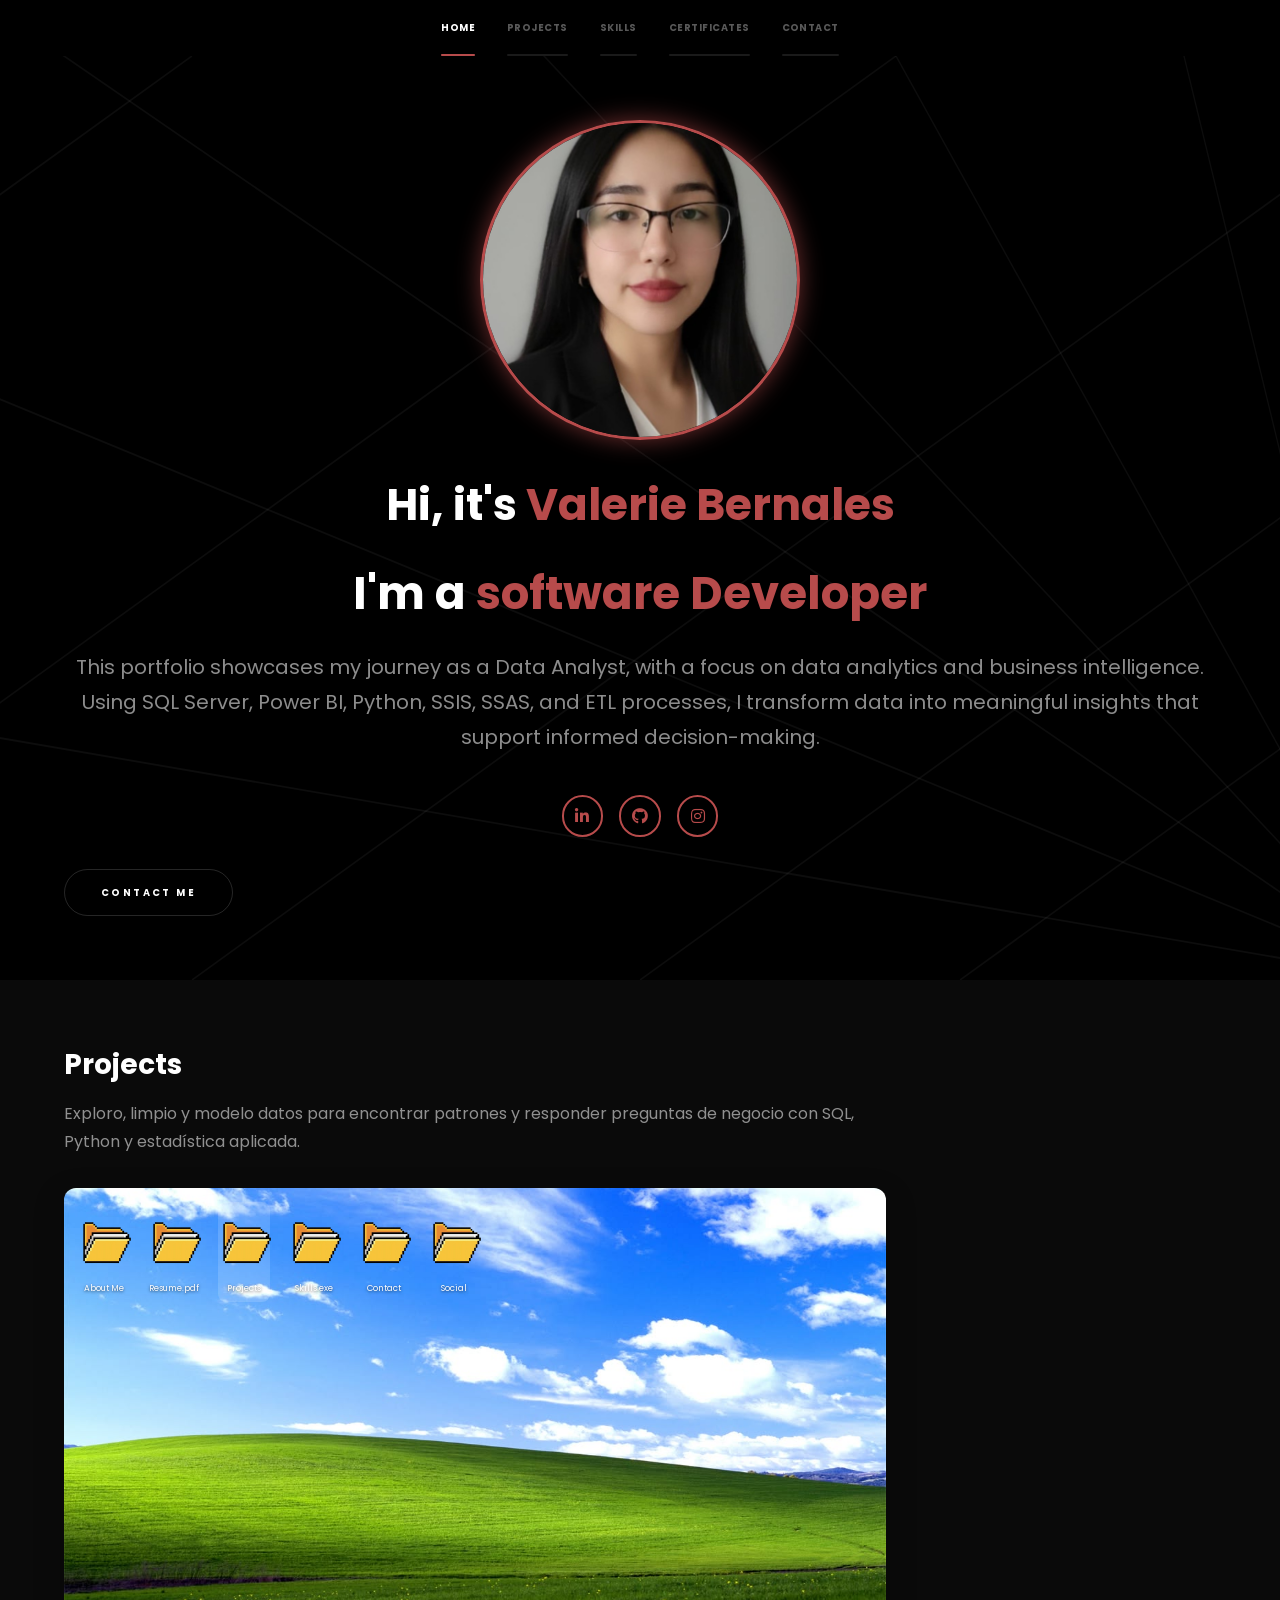
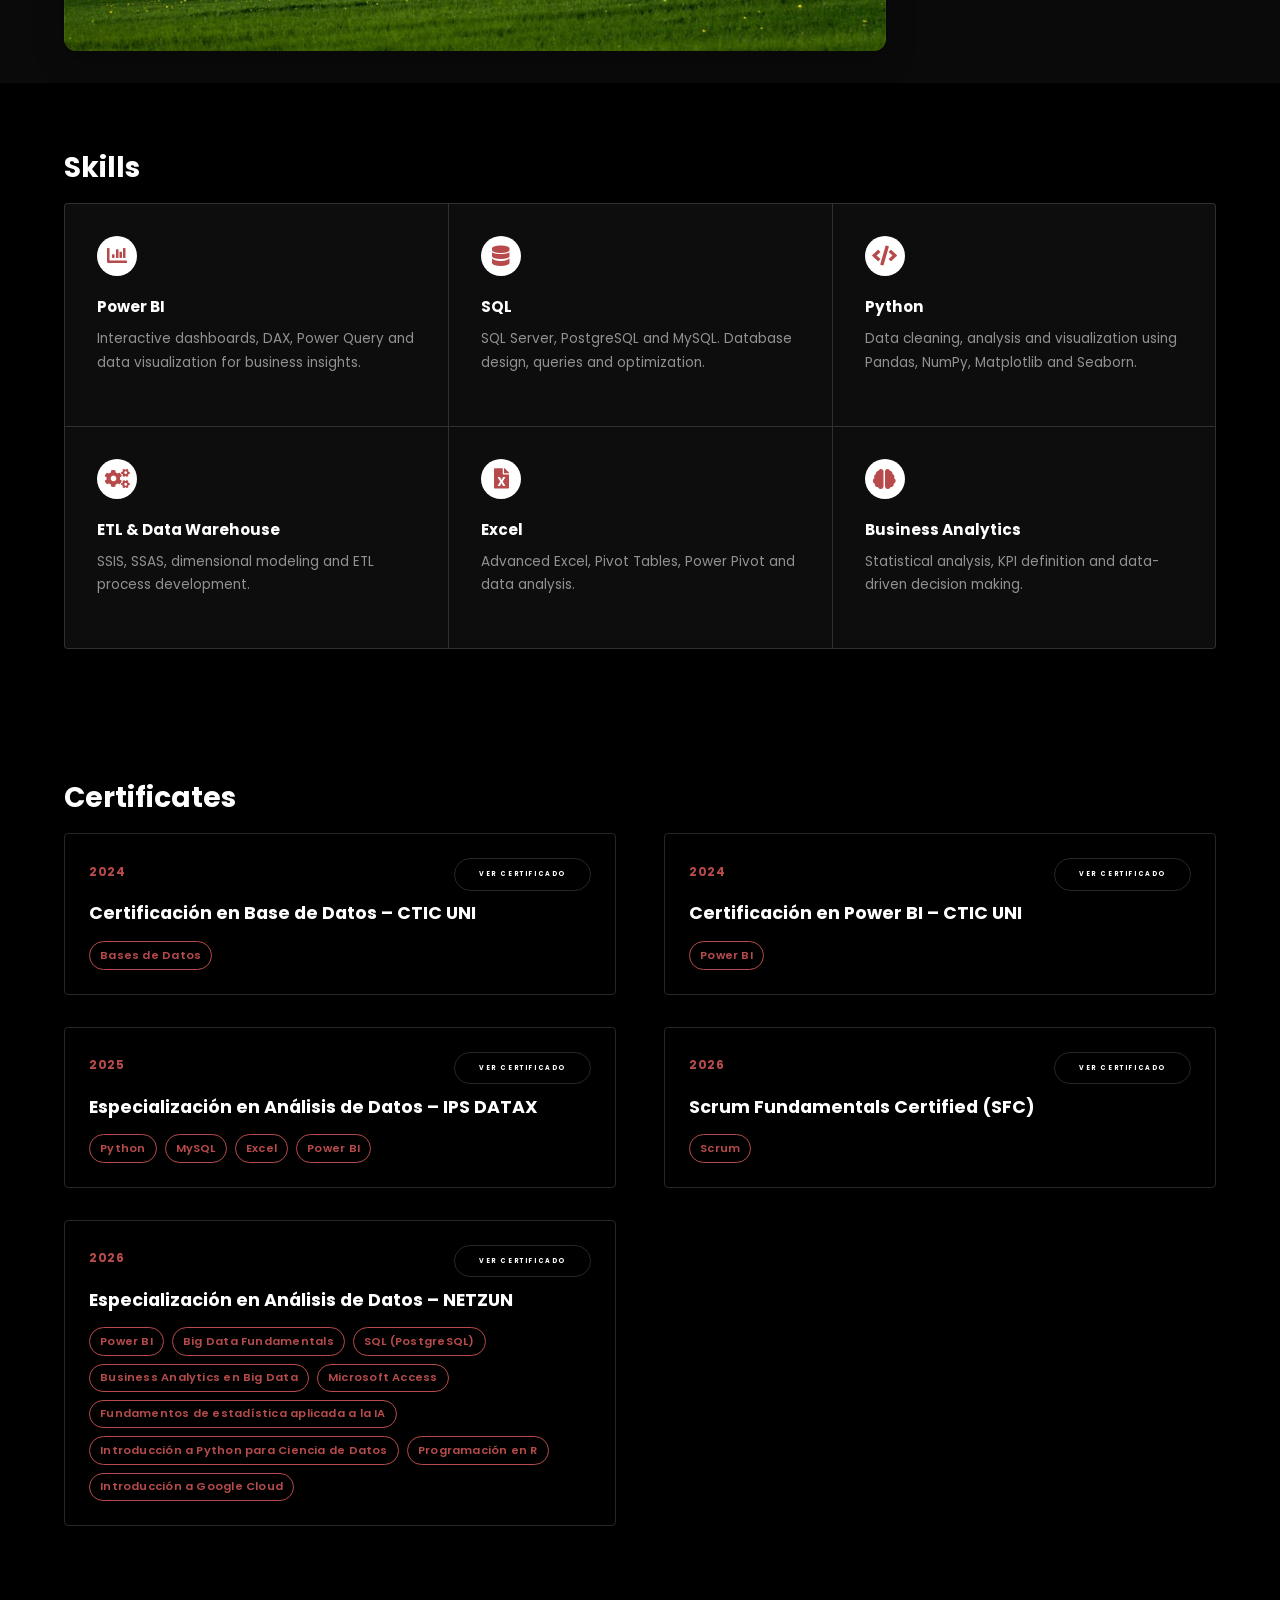
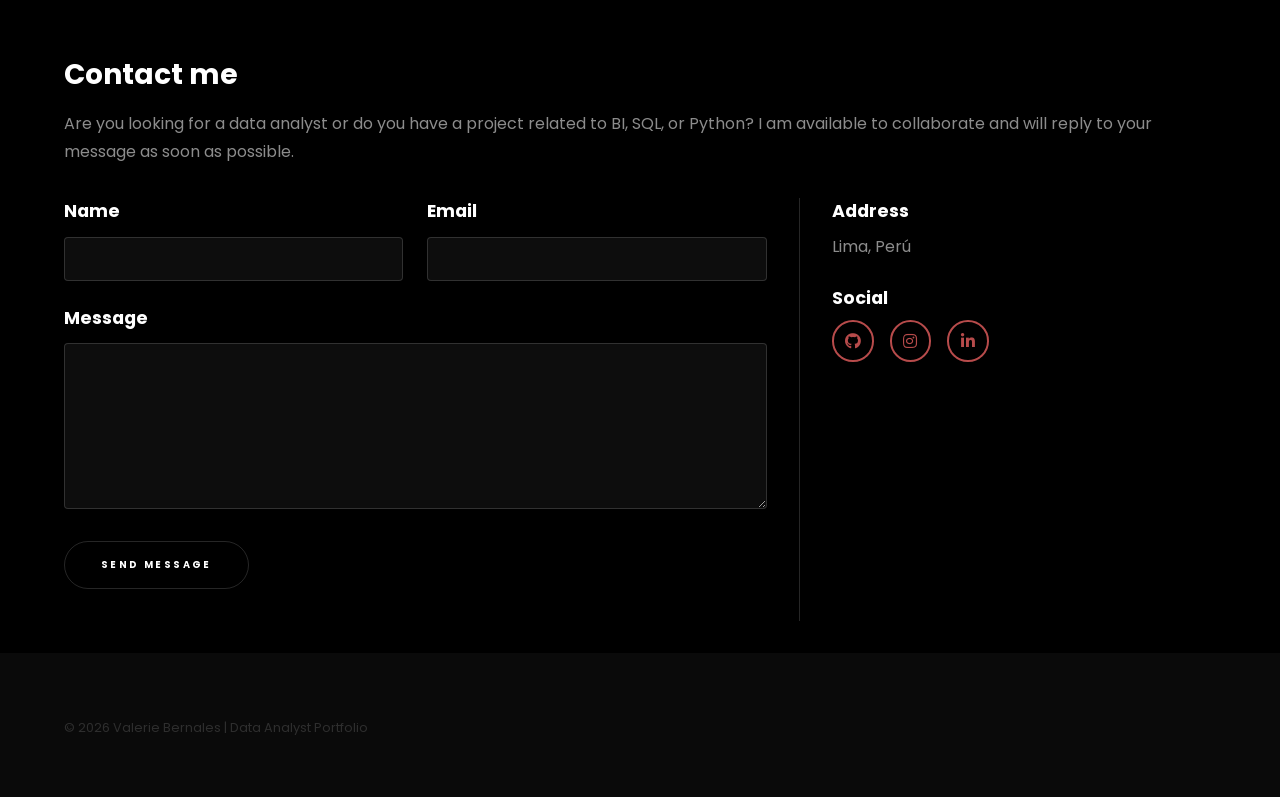
<file: index.html>
<!DOCTYPE HTML>
<!--
	Base: Hyperspace by HTML5 UP (html5up.net | @ajlkn) — CCA 3.0
	Adaptado para el portfolio de Valerie Bernales
-->
<html lang="es">
	<head>
		<title>Valerie Bernales | Data Analyst Portfolio</title>
		<meta charset="utf-8" />
		<meta name="viewport" content="width=device-width, initial-scale=1, user-scalable=no" />
		<link rel="preconnect" href="https://fonts.googleapis.com">
		<link href="https://fonts.googleapis.com/css2?family=Poppins:wght@100;200;300;400;500;600;700&display=swap" rel="stylesheet">
		<link rel="stylesheet" href="assets/css/main.css" />
		<noscript><link rel="stylesheet" href="assets/css/noscript.css" /></noscript>
	</head>
	<body class="is-preload">

		<!-- Top nav (visible only over the hero, desktop) -->
			<header id="topnav">
				<div class="inner">
					<a href="#intro" class="logo scrolly">Valerie</a>
					<nav>
						<a href="#intro" class="scrolly active">Home</a>
						<a href="#projects" class="scrolly">Projects</a>
						<a href="#skills" class="scrolly">Skills</a>
						<a href="#Certificates" class="scrolly">Certificates</a>
						<a href="#contact" class="scrolly">Contact</a>
					</nav>
				</div>
			</header>

		<!-- Sidebar (fades in once you scroll past the hero) -->
			<section id="sidebar">
				<div class="inner">
					<nav>
						<ul>
							<li><a href="#intro">Home</a></li>
							<li><a href="#projects">Projects</a></li>
							<li><a href="#skills">Skills</a></li>
							<li><a href="#Certificates">Certificates</a></li>
							<li><a href="#contact">Contact</a></li>
						</ul>
					</nav>
				</div>
			</section>

		<!-- Wrapper -->
			<div id="wrapper">

				<!-- Intro -->
					<section id="intro" class="wrapper style1 fullscreen fade-up split-hero">
						<div class="inner">
							<div class="hero-image">
								<div class="profile-pic">
									<img src="images/profile.jpg" alt="Valerie Bernales" />
								</div>
							</div>
							<div class="hero-content">
								<h1>Hi, it's <span style="color:#b74b4b;">Valerie Bernales</span></h1>
								<h3 class="typing-text">I'm a <span></span></h3>
								<p>This portfolio showcases my journey as a Data Analyst, with a focus on data analytics and business intelligence. Using SQL Server, Power BI, Python, SSIS, SSAS, and ETL processes, I transform data into meaningful insights that support informed decision-making.</p>
								<ul class="icons">
									<li><a href="https://www.linkedin.com/in/valeriebernales/" target="_blank" class="icon brands fa-linkedin-in"><span class="label">LinkedIn</span></a></li>
									<li><a href="https://github.com/ValerieBernales" target="_blank" class="icon brands fa-github"><span class="label">GitHub</span></a></li>
									<li><a href="https://www.instagram.com/karlaverie/" target="_blank" class="icon brands fa-instagram"><span class="label">Instagram</span></a></li>
								</ul>
								<ul class="actions">
									<li><a href="#contact" class="button scrolly">Contact Me</a></li>
								</ul>
							</div>
						</div>
					</section>

				<!-- projects -->
					<section id="projects" class="wrapper style2 spotlights">
						<section>
							<div class="content">
								<div class="inner">
									<h2>Projects</h2>
									<p>Exploro, limpio y modelo datos para encontrar patrones y responder preguntas de negocio con SQL, Python y estadística aplicada.</p>

									<div class="mp-frame" id="mpFrame">
										<div class="mp-icons">
											<div class="mp-icon" data-file="about">
												<div class="mp-icon-box"><img src="images/carpeta.png" alt="About"></div>
												<span>About Me</span>
											</div>
											<div class="mp-icon" data-file="resume">
												<div class="mp-icon-box"><img src="images/carpeta.png" alt="About"></div>
												<span>Resume.pdf</span>
											</div>
											<div class="mp-icon mp-active" data-file="projects">
												<div class="mp-icon-box"><img src="images/carpeta.png" alt="About"></div>
												<span>Projects</span>
											</div>
											<div class="mp-icon" data-file="skills">
												<div class="mp-icon-box"><img src="images/carpeta.png" alt="About"></div>
												<span>Skills.exe</span>
											</div>
											<div class="mp-icon" data-file="contact">
												<div class="mp-icon-box"><img src="images/carpeta.png" alt="About"></div>
												<span>Contact</span>
											</div>
											<div class="mp-icon" data-file="social">
												<div class="mp-icon-box"><img src="images/carpeta.png" alt="About"></div>
												<span>Social</span>
											</div>
										</div>

										<div class="mp-window" id="mpWindow">
											<div class="mp-window-header">
												<span id="mpWinTitle">Projects</span>
												<div class="mp-window-controls">
													<div class="mp-minimize" id="mpMinimize">−</div>
													<div class="mp-maximize" id="mpMaximize">□</div>
													<div class="mp-close" id="mpClose">×</div>
												</div>
											</div>
											<div class="mp-window-body" id="mpWinBody"></div>
										</div>
									</div>

								</div>
							</div>
						</section>
					</section>

				<!-- Skills -->
					<section id="skills" class="wrapper style3 fade-up">
						<div class="inner">
							<h2>Skills</h2>
							<div class="features">

								<section>
									<span class="icon solid major fa-chart-bar"></span>
									<h3>Power BI</h3>
									<p>Interactive dashboards, DAX, Power Query and data visualization for business insights.</p>
								</section>

								<section>
									<span class="icon solid major fa-database"></span>
									<h3>SQL</h3>
									<p>SQL Server, PostgreSQL and MySQL. Database design, queries and optimization.</p>
								</section>

								<section>
									<span class="icon solid major fa-code"></span>
									<h3>Python</h3>
									<p>Data cleaning, analysis and visualization using Pandas, NumPy, Matplotlib and Seaborn.</p>
								</section>

								<section>
									<span class="icon solid major fa-cogs"></span>
									<h3>ETL & Data Warehouse</h3>
									<p>SSIS, SSAS, dimensional modeling and ETL process development.</p>
								</section>

								<section>
									<span class="icon solid major fa-file-excel"></span>
									<h3>Excel</h3>
									<p>Advanced Excel, Pivot Tables, Power Pivot and data analysis.</p>
								</section>

								<section>
									<span class="icon solid major fa-brain"></span>
									<h3>Business Analytics</h3>
									<p>Statistical analysis, KPI definition and data-driven decision making.</p>
								</section>

							</div>
						</div>
					</section>

				<!-- Certificates -->
					<section id="Certificates" class="wrapper style1 fade-up">
						<div class="inner">
							<h2>Certificates</h2>
							<div class="row gtr-200">

								<!-- ===== 2024 ===== -->

								<div class="col-6 col-12-medium">
									<section class="box">
										<div class="cert-header">
											<span class="cert-year">2024</span>
											<a href="https://certificados.uni.edu.pe/verificador/search.php?cert_id=cert_5bcde4d9d18ca0e701f695c326e3ac89&action=view" target="_blank" class="button small">Ver certificado</a>
										</div>
										<h3>Certificación en Base de Datos – CTIC UNI</h3>
										<div class="cert-tags">
											<span class="cert-tag">Bases de Datos</span>
										</div>
									</section>
								</div>

								<div class="col-6 col-12-medium">
									<section class="box">
										<div class="cert-header">
											<span class="cert-year">2024</span>
											<a href="https://certificados.uni.edu.pe/verificador/search.php?cert_id=cert_8086b10cf6da86971f709238cc91328c&action=view" target="_blank" class="button small">Ver certificado</a>
										</div>
										<h3>Certificación en Power BI – CTIC UNI</h3>
										<div class="cert-tags">
											<span class="cert-tag">Power BI</span>
										</div>
									</section>
								</div>

								<!-- ===== 2025 ===== -->

								<div class="col-6 col-12-medium">
									<section class="box">
										<div class="cert-header">
											<span class="cert-year">2025</span>
											<a href="https://hotmart.com/es/club/ipsdatax/product/5360147/certificate/7de58ae3-38c2-44d8-a7a2-c9b67501473e-1764243933/validate" target="_blank" class="button small">Ver certificado</a>
										</div>
										<h3>Especialización en Análisis de Datos – IPS DATAX</h3>
										<div class="cert-tags">
											<span class="cert-tag">Python</span>
											<span class="cert-tag">MySQL</span>
											<span class="cert-tag">Excel</span>
											<span class="cert-tag">Power BI</span>
										</div>
									</section>
								</div>

								<!-- ===== 2026 ===== -->

								<div class="col-6 col-12-medium">
									<section class="box">
										<div class="cert-header">
											<span class="cert-year">2026</span>
											<a href="https://www.scrumstudy.com/certification/verify?type=SFC&number=1172720" target="_blank" class="button small">Ver certificado</a>
										</div>
										<h3>Scrum Fundamentals Certified (SFC)</h3>
										<div class="cert-tags">
											<span class="cert-tag">Scrum</span>
										</div>
									</section>
								</div>

								<div class="col-6 col-12-medium">
									<section class="box">
										<div class="cert-header">
											<span class="cert-year">2026</span>
											<a href="https://plus-api.netzun.com/api/v1/certificate/new-viewer/2A5D04CF/" target="_blank" class="button small">Ver certificado</a>
										</div>
										<h3>Especialización en Análisis de Datos – NETZUN</h3>
										<div class="cert-tags">
											<span class="cert-tag">Power BI</span>
											<span class="cert-tag">Big Data Fundamentals</span>
											<span class="cert-tag">SQL (PostgreSQL)</span>
											<span class="cert-tag">Business Analytics en Big Data</span>
											<span class="cert-tag">Microsoft Access</span>
											<span class="cert-tag">Fundamentos de estadística aplicada a la IA</span>
											<span class="cert-tag">Introducción a Python para Ciencia de Datos</span>
											<span class="cert-tag">Programación en R</span>
											<span class="cert-tag">Introducción a Google Cloud</span>
										</div>
									</section>
								</div>

							</div>
						</div>
					</section>
				<!-- Contact -->
					<section id="contact" class="wrapper style1 fade-up">
						<div class="inner">
							<h2>Contact me</h2>
							<p>Are you looking for a data analyst or do you have a project related to BI, SQL, or Python? I am available to collaborate and will reply to your message as soon as possible.</p>
							<div class="split style1">
								<section>
									<form method="post" action="https://api.web3forms.com/submit" id="contactForm">
										<input type="hidden" name="access_key" value="f9c6bdd4-deca-4687-bb03-9c95530da13e" />
										<div class="fields">
											<div class="field half">
												<label for="name">Name</label>
												<input type="text" name="name" id="name" />
											</div>
											<div class="field half">
												<label for="email">Email</label>
												<input type="text" name="email" id="email" />
											</div>
											<div class="field">
												<label for="message">Message</label>
												<textarea name="message" id="message" rows="5"></textarea>
											</div>
										</div>
										<ul class="actions">
											<li><a href="" class="button submit" id="submitBtn">Send Message</a></li>
										</ul>
									</form>
								</section>
								<section>
									<ul class="contact">
										<li>
											<h3>Address</h3>
											<span>Lima, Perú</span>
										</li>
										<li>
											<h3>Social</h3>
											<ul class="icons">
												<li><a href="https://github.com/ValerieBernales" target="_blank" class="icon brands fa-github"><span class="label">GitHub</span></a></li>
												<li><a href="https://www.instagram.com/karlaverie/" target="_blank" class="icon brands fa-instagram"><span class="label">Instagram</span></a></li>
												<li><a href="https://www.linkedin.com/in/valeriebernales/" target="_blank" class="icon brands fa-linkedin-in"><span class="label">LinkedIn</span></a></li>
											</ul>
										</li>
									</ul>
								</section>
							</div>
						</div>
					</section>

				</div>

		<!-- Footer -->
			<footer id="footer" class="wrapper style1-alt">
				<div class="inner">
					<ul class="menu">
						<li>&copy; 2026 Valerie Bernales | Data Analyst Portfolio</li>
					</ul>
				</div>
			</footer>

			<!-- Toast notification -->
				<div class="toast" id="toast">
					<span class="toast-icon" id="toastIcon">✓</span>
					<span id="toastMessage">Mensaje enviado</span>
				</div>

		<!-- Scripts -->
			<script src="assets/js/jquery.min.js"></script>
			<script src="assets/js/jquery.scrollex.min.js"></script>
			<script src="assets/js/jquery.scrolly.min.js"></script>
			<script src="assets/js/browser.min.js"></script>
			<script src="assets/js/breakpoints.min.js"></script>
			<script src="assets/js/util.js"></script>
			<script src="assets/js/main.js"></script>
			<script>
				(function() {
					var $body = document.body;
					var intro = document.getElementById('intro');

					function onScroll() {
						var threshold = intro.offsetHeight - 150;
						if (window.pageYOffset > threshold) {
							$body.classList.add('scrolled');
						} else {
							$body.classList.remove('scrolled');
						}
					}

					window.addEventListener('scroll', onScroll);
					window.addEventListener('resize', onScroll);
					onScroll();
				})();
			</script>

	</body>
</html>
</file>
<file: assets/css/noscript.css>
/*
	Hyperspace by HTML5 UP
	html5up.net | @ajlkn
	Free for personal and commercial use under the CCA 3.0 license (html5up.net/license)
*/

/* Spotlights */

	.spotlights > section > .image:before {
		opacity: 0 !important;
	}

	.spotlights > section > .content > .inner {
		-moz-transform: none !important;
		-webkit-transform: none !important;
		-ms-transform: none !important;
		transform: none !important;
		opacity: 1 !important;
	}

/* Wrapper */

	.wrapper > .inner {
		opacity: 1 !important;
		-moz-transform: none !important;
		-webkit-transform: none !important;
		-ms-transform: none !important;
		transform: none !important;
	}

/* Sidebar */

	#sidebar > .inner {
		opacity: 1 !important;
	}

	#sidebar nav > ul > li {
		-moz-transform: none !important;
		-webkit-transform: none !important;
		-ms-transform: none !important;
		transform: none !important;
		opacity: 1 !important;
	}
</file>
<file: assets/css/main.css>
@import url(fontawesome-all.min.css);

/*
	Hyperspace by HTML5 UP
	html5up.net | @ajlkn
	Free for personal and commercial use under the CCA 3.0 license (html5up.net/license)
*/

html, body, div, span, applet, object,
iframe, h1, h2, h3, h4, h5, h6, p, blockquote,
pre, a, abbr, acronym, address, big, cite,
code, del, dfn, em, img, ins, kbd, q, s, samp,
small, strike, strong, sub, sup, tt, var, b,
u, i, center, dl, dt, dd, ol, ul, li, fieldset,
form, label, legend, table, caption, tbody,
tfoot, thead, tr, th, td, article, aside,
canvas, details, embed, figure, figcaption,
footer, header, hgroup, menu, nav, output, ruby,
section, summary, time, mark, audio, video {
	margin: 0;
	padding: 0;
	border: 0;
	font-size: 100%;
	font: inherit;
	vertical-align: baseline;}

article, aside, details, figcaption, figure,
footer, header, hgroup, menu, nav, section {
	display: block;}

body {
	line-height: 1;
}

ol, ul {
	list-style: none;
}

blockquote, q {
	quotes: none;
}

	blockquote:before, blockquote:after, q:before, q:after {
		content: '';
		content: none;
	}

table {
	border-collapse: collapse;
	border-spacing: 0;
}

body {
	-webkit-text-size-adjust: none;
}

mark {
	background-color: transparent;
	color: inherit;
}

input::-moz-focus-inner {
	border: 0;
	padding: 0;
}

input, select, textarea {
	-moz-appearance: none;
	-webkit-appearance: none;
	-ms-appearance: none;
	appearance: none;
}

/* Basic */

	@-ms-viewport {
		width: device-width;
	}

	body {
		-ms-overflow-style: scrollbar;
	}

	html, body {
		overflow-x: hidden;
	}

	@media screen and (max-width: 480px) {

		html, body {
			min-width: 320px;
		}

	}

	html {
		box-sizing: border-box;
	}

	*, *:before, *:after {
		box-sizing: inherit;
	}

	body {
		background: #000000;
	}

		body.is-preload *, body.is-preload *:before, body.is-preload *:after {
			-moz-animation: none !important;
			-webkit-animation: none !important;
			-ms-animation: none !important;
			animation: none !important;
			-moz-transition: none !important;
			-webkit-transition: none !important;
			-ms-transition: none !important;
			transition: none !important;
		}

/* Type */

	body, input, select, textarea {
		color: rgba(255, 255, 255, 0.55);
		font-family: 'Poppins', Arial, Helvetica, sans-serif;
		font-size: 16.5pt;
		font-weight: normal;
		line-height: 1.75;
	}

		@media screen and (max-width: 1680px) {

			body, input, select, textarea {
				font-size: 13pt;
			}

		}

		@media screen and (max-width: 1280px) {

			body, input, select, textarea {
				font-size: 12pt;
			}

		}

		@media screen and (max-width: 360px) {

			body, input, select, textarea {
				font-size: 11pt;
			}

		}

	a {
		-moz-transition: color 0.2s ease, border-bottom-color 0.2s ease;
		-webkit-transition: color 0.2s ease, border-bottom-color 0.2s ease;
		-ms-transition: color 0.2s ease, border-bottom-color 0.2s ease;
		transition: color 0.2s ease, border-bottom-color 0.2s ease;
		border-bottom: dotted 1px rgba(255, 255, 255, 0.35);
		color: inherit;
		text-decoration: none;
	}

		a:hover {
			border-bottom-color: transparent;
			color: #ffffff;
		}

	strong, b {
		color: #ffffff;
		font-weight: bold;
	}

	em, i {
		font-style: italic;
	}

	p {
		margin: 0 0 2em 0;
	}

	h1, h2, h3, h4, h5, h6 {
		color: #ffffff;
		font-weight: bold;
		line-height: 1.5;
		margin: 0 0 0.5em 0;
	}

		h1 a, h2 a, h3 a, h4 a, h5 a, h6 a {
			color: inherit;
			text-decoration: none;
		}

	h1 {
		font-size: 2.75em;
	}

		h1.major {
			margin: 0 0 1.3em 0;
			position: relative;
			padding-bottom: 0.35em;
		}

			h1.major:after {
				background-image: -moz-linear-gradient(to right, #b74b4b, #b74b4b);
				background-image: -webkit-linear-gradient(to right, #b74b4b, #b74b4b);
				background-image: -ms-linear-gradient(to right, #b74b4b, #b74b4b);
				background-image: linear-gradient(to right, #b74b4b, #b74b4b);
				-moz-transition: max-width 0.2s ease;
				-webkit-transition: max-width 0.2s ease;
				-ms-transition: max-width 0.2s ease;
				transition: max-width 0.2s ease;
				border-radius: 0.2em;
				bottom: 0;
				content: '';
				height: 0.05em;
				position: absolute;
				right: 0;
				width: 100%;
			}

	h2 {
		font-size: 1.75em;
	}

	h3 {
		font-size: 1.1em;
	}

	h4 {
		font-size: 1em;
	}

	h5 {
		font-size: 0.8em;
	}

	h6 {
		font-size: 0.6em;
	}

	@media screen and (max-width: 736px) {

		h1 {
			font-size: 2em;
		}

		h2 {
			font-size: 1.25em;
		}

		h3 {
			font-size: 1em;
		}

		h4 {
			font-size: 0.8em;
		}

		h5 {
			font-size: 0.6em;
		}

		h6 {
			font-size: 0.6em;
		}

	}

	sub {
		font-size: 0.8em;
		position: relative;
		top: 0.5em;
	}

	sup {
		font-size: 0.8em;
		position: relative;
		top: -0.5em;
	}

	blockquote {
		border-left: solid 4px rgba(255, 255, 255, 0.15);
		font-style: italic;
		margin: 0 0 2em 0;
		padding: 0.5em 0 0.5em 2em;
	}

	code {
		background: rgba(255, 255, 255, 0.05);
		border-radius: 0.25em;
		border: solid 1px rgba(255, 255, 255, 0.15);
		font-family: "Courier New", monospace;
		font-size: 0.9em;
		margin: 0 0.25em;
		padding: 0.25em 0.65em;
	}

	pre {
		-webkit-overflow-scrolling: touch;
		font-family: "Courier New", monospace;
		font-size: 0.9em;
		margin: 0 0 2em 0;
	}

		pre code {
			display: block;
			line-height: 1.75em;
			padding: 1em 1.5em;
			overflow-x: auto;
		}

	hr {
		border: 0;
		border-bottom: solid 1px rgba(255, 255, 255, 0.15);
		margin: 2em 0;
	}

		hr.major {
			margin: 3em 0;
		}

	.align-left {
		text-align: left;
	}

	.align-center {
		text-align: center;
	}

	.align-right {
		text-align: right;
	}

/* Row */

	.row {
		display: flex;
		flex-wrap: wrap;
		box-sizing: border-box;
		align-items: stretch;
	}

		.row > * {
			box-sizing: border-box;
		}

		.row.gtr-uniform > * > :last-child {
			margin-bottom: 0;
		}

		.row.aln-left {
			justify-content: flex-start;
		}

		.row.aln-center {
			justify-content: center;
		}

		.row.aln-right {
			justify-content: flex-end;
		}

		.row.aln-top {
			align-items: flex-start;
		}

		.row.aln-middle {
			align-items: center;
		}

		.row.aln-bottom {
			align-items: flex-end;
		}

		.row > .imp {
			order: -1;
		}

		.row > .col-1 {
			width: 8.33333%;
		}

		.row > .off-1 {
			margin-left: 8.33333%;
		}

		.row > .col-2 {
			width: 16.66667%;
		}

		.row > .off-2 {
			margin-left: 16.66667%;
		}

		.row > .col-3 {
			width: 25%;
		}

		.row > .off-3 {
			margin-left: 25%;
		}

		.row > .col-4 {
			width: 33.33333%;
		}

		.row > .off-4 {
			margin-left: 33.33333%;
		}

		.row > .col-5 {
			width: 41.66667%;
		}

		.row > .off-5 {
			margin-left: 41.66667%;
		}

		.row > .col-6 {
			width: 50%;
		}

		.row > .off-6 {
			margin-left: 50%;
		}

		.row > .col-7 {
			width: 58.33333%;
		}

		.row > .off-7 {
			margin-left: 58.33333%;
		}

		.row > .col-8 {
			width: 66.66667%;
		}

		.row > .off-8 {
			margin-left: 66.66667%;
		}

		.row > .col-9 {
			width: 75%;
		}

		.row > .off-9 {
			margin-left: 75%;
		}

		.row > .col-10 {
			width: 83.33333%;
		}

		.row > .off-10 {
			margin-left: 83.33333%;
		}

		.row > .col-11 {
			width: 91.66667%;
		}

		.row > .off-11 {
			margin-left: 91.66667%;
		}

		.row > .col-12 {
			width: 100%;
		}

		.row > .off-12 {
			margin-left: 100%;
		}

		.row.gtr-0 {
			margin-top: 0;
			margin-left: 0em;
		}

			.row.gtr-0 > * {
				padding: 0 0 0 0em;
			}

			.row.gtr-0.gtr-uniform {
				margin-top: 0em;
			}

				.row.gtr-0.gtr-uniform > * {
					padding-top: 0em;
				}

		.row.gtr-25 {
			margin-top: 0;
			margin-left: -0.375em;
		}

			.row.gtr-25 > * {
				padding: 0 0 0 0.375em;
			}

			.row.gtr-25.gtr-uniform {
				margin-top: -0.375em;
			}

				.row.gtr-25.gtr-uniform > * {
					padding-top: 0.375em;
				}

		.row.gtr-50 {
			margin-top: 0;
			margin-left: -0.75em;
		}

			.row.gtr-50 > * {
				padding: 0 0 0 0.75em;
			}

			.row.gtr-50.gtr-uniform {
				margin-top: -0.75em;
			}

				.row.gtr-50.gtr-uniform > * {
					padding-top: 0.75em;
				}

		.row {
			margin-top: 0;
			margin-left: -1.5em;
		}

			.row > * {
				padding: 0 0 0 1.5em;
			}

			.row.gtr-uniform {
				margin-top: -1.5em;
			}

				.row.gtr-uniform > * {
					padding-top: 1.5em;
				}

		.row.gtr-150 {
			margin-top: 0;
			margin-left: -2.25em;
		}

			.row.gtr-150 > * {
				padding: 0 0 0 2.25em;
			}

			.row.gtr-150.gtr-uniform {
				margin-top: -2.25em;
			}

				.row.gtr-150.gtr-uniform > * {
					padding-top: 2.25em;
				}

		.row.gtr-200 {
			margin-top: 0;
			margin-left: -3em;
		}

			.row.gtr-200 > * {
				padding: 0 0 0 3em;
			}

			.row.gtr-200.gtr-uniform {
				margin-top: -3em;
			}

				.row.gtr-200.gtr-uniform > * {
					padding-top: 3em;
				}

		@media screen and (max-width: 1680px) {

			.row {
				display: flex;
				flex-wrap: wrap;
				box-sizing: border-box;
				align-items: stretch;
			}

				.row > * {
					box-sizing: border-box;
				}

				.row.gtr-uniform > * > :last-child {
					margin-bottom: 0;
				}

				.row.aln-left {
					justify-content: flex-start;
				}

				.row.aln-center {
					justify-content: center;
				}

				.row.aln-right {
					justify-content: flex-end;
				}

				.row.aln-top {
					align-items: flex-start;
				}

				.row.aln-middle {
					align-items: center;
				}

				.row.aln-bottom {
					align-items: flex-end;
				}

				.row > .imp-xlarge {
					order: -1;
				}

				.row > .col-1-xlarge {
					width: 8.33333%;
				}

				.row > .off-1-xlarge {
					margin-left: 8.33333%;
				}

				.row > .col-2-xlarge {
					width: 16.66667%;
				}

				.row > .off-2-xlarge {
					margin-left: 16.66667%;
				}

				.row > .col-3-xlarge {
					width: 25%;
				}

				.row > .off-3-xlarge {
					margin-left: 25%;
				}

				.row > .col-4-xlarge {
					width: 33.33333%;
				}

				.row > .off-4-xlarge {
					margin-left: 33.33333%;
				}

				.row > .col-5-xlarge {
					width: 41.66667%;
				}

				.row > .off-5-xlarge {
					margin-left: 41.66667%;
				}

				.row > .col-6-xlarge {
					width: 50%;
				}

				.row > .off-6-xlarge {
					margin-left: 50%;
				}

				.row > .col-7-xlarge {
					width: 58.33333%;
				}

				.row > .off-7-xlarge {
					margin-left: 58.33333%;
				}

				.row > .col-8-xlarge {
					width: 66.66667%;
				}

				.row > .off-8-xlarge {
					margin-left: 66.66667%;
				}

				.row > .col-9-xlarge {
					width: 75%;
				}

				.row > .off-9-xlarge {
					margin-left: 75%;
				}

				.row > .col-10-xlarge {
					width: 83.33333%;
				}

				.row > .off-10-xlarge {
					margin-left: 83.33333%;
				}

				.row > .col-11-xlarge {
					width: 91.66667%;
				}

				.row > .off-11-xlarge {
					margin-left: 91.66667%;
				}

				.row > .col-12-xlarge {
					width: 100%;
				}

				.row > .off-12-xlarge {
					margin-left: 100%;
				}

				.row.gtr-0 {
					margin-top: 0;
					margin-left: 0em;
				}

					.row.gtr-0 > * {
						padding: 0 0 0 0em;
					}

					.row.gtr-0.gtr-uniform {
						margin-top: 0em;
					}

						.row.gtr-0.gtr-uniform > * {
							padding-top: 0em;
						}

				.row.gtr-25 {
					margin-top: 0;
					margin-left: -0.375em;
				}

					.row.gtr-25 > * {
						padding: 0 0 0 0.375em;
					}

					.row.gtr-25.gtr-uniform {
						margin-top: -0.375em;
					}

						.row.gtr-25.gtr-uniform > * {
							padding-top: 0.375em;
						}

				.row.gtr-50 {
					margin-top: 0;
					margin-left: -0.75em;
				}

					.row.gtr-50 > * {
						padding: 0 0 0 0.75em;
					}

					.row.gtr-50.gtr-uniform {
						margin-top: -0.75em;
					}

						.row.gtr-50.gtr-uniform > * {
							padding-top: 0.75em;
						}

				.row {
					margin-top: 0;
					margin-left: -1.5em;
				}

					.row > * {
						padding: 0 0 0 1.5em;
					}

					.row.gtr-uniform {
						margin-top: -1.5em;
					}

						.row.gtr-uniform > * {
							padding-top: 1.5em;
						}

				.row.gtr-150 {
					margin-top: 0;
					margin-left: -2.25em;
				}

					.row.gtr-150 > * {
						padding: 0 0 0 2.25em;
					}

					.row.gtr-150.gtr-uniform {
						margin-top: -2.25em;
					}

						.row.gtr-150.gtr-uniform > * {
							padding-top: 2.25em;
						}

				.row.gtr-200 {
					margin-top: 0;
					margin-left: -3em;
				}

					.row.gtr-200 > * {
						padding: 0 0 0 3em;
					}

					.row.gtr-200.gtr-uniform {
						margin-top: -3em;
					}

						.row.gtr-200.gtr-uniform > * {
							padding-top: 3em;
						}

		}

		@media screen and (max-width: 1280px) {

			.row {
				display: flex;
				flex-wrap: wrap;
				box-sizing: border-box;
				align-items: stretch;
			}

				.row > * {
					box-sizing: border-box;
				}

				.row.gtr-uniform > * > :last-child {
					margin-bottom: 0;
				}

				.row.aln-left {
					justify-content: flex-start;
				}

				.row.aln-center {
					justify-content: center;
				}

				.row.aln-right {
					justify-content: flex-end;
				}

				.row.aln-top {
					align-items: flex-start;
				}

				.row.aln-middle {
					align-items: center;
				}

				.row.aln-bottom {
					align-items: flex-end;
				}

				.row > .imp-large {
					order: -1;
				}

				.row > .col-1-large {
					width: 8.33333%;
				}

				.row > .off-1-large {
					margin-left: 8.33333%;
				}

				.row > .col-2-large {
					width: 16.66667%;
				}

				.row > .off-2-large {
					margin-left: 16.66667%;
				}

				.row > .col-3-large {
					width: 25%;
				}

				.row > .off-3-large {
					margin-left: 25%;
				}

				.row > .col-4-large {
					width: 33.33333%;
				}

				.row > .off-4-large {
					margin-left: 33.33333%;
				}

				.row > .col-5-large {
					width: 41.66667%;
				}

				.row > .off-5-large {
					margin-left: 41.66667%;
				}

				.row > .col-6-large {
					width: 50%;
				}

				.row > .off-6-large {
					margin-left: 50%;
				}

				.row > .col-7-large {
					width: 58.33333%;
				}

				.row > .off-7-large {
					margin-left: 58.33333%;
				}

				.row > .col-8-large {
					width: 66.66667%;
				}

				.row > .off-8-large {
					margin-left: 66.66667%;
				}

				.row > .col-9-large {
					width: 75%;
				}

				.row > .off-9-large {
					margin-left: 75%;
				}

				.row > .col-10-large {
					width: 83.33333%;
				}

				.row > .off-10-large {
					margin-left: 83.33333%;
				}

				.row > .col-11-large {
					width: 91.66667%;
				}

				.row > .off-11-large {
					margin-left: 91.66667%;
				}

				.row > .col-12-large {
					width: 100%;
				}

				.row > .off-12-large {
					margin-left: 100%;
				}

				.row.gtr-0 {
					margin-top: 0;
					margin-left: 0em;
				}

					.row.gtr-0 > * {
						padding: 0 0 0 0em;
					}

					.row.gtr-0.gtr-uniform {
						margin-top: 0em;
					}

						.row.gtr-0.gtr-uniform > * {
							padding-top: 0em;
						}

				.row.gtr-25 {
					margin-top: 0;
					margin-left: -0.375em;
				}

					.row.gtr-25 > * {
						padding: 0 0 0 0.375em;
					}

					.row.gtr-25.gtr-uniform {
						margin-top: -0.375em;
					}

						.row.gtr-25.gtr-uniform > * {
							padding-top: 0.375em;
						}

				.row.gtr-50 {
					margin-top: 0;
					margin-left: -0.75em;
				}

					.row.gtr-50 > * {
						padding: 0 0 0 0.75em;
					}

					.row.gtr-50.gtr-uniform {
						margin-top: -0.75em;
					}

						.row.gtr-50.gtr-uniform > * {
							padding-top: 0.75em;
						}

				.row {
					margin-top: 0;
					margin-left: -1.5em;
				}

					.row > * {
						padding: 0 0 0 1.5em;
					}

					.row.gtr-uniform {
						margin-top: -1.5em;
					}

						.row.gtr-uniform > * {
							padding-top: 1.5em;
						}

				.row.gtr-150 {
					margin-top: 0;
					margin-left: -2.25em;
				}

					.row.gtr-150 > * {
						padding: 0 0 0 2.25em;
					}

					.row.gtr-150.gtr-uniform {
						margin-top: -2.25em;
					}

						.row.gtr-150.gtr-uniform > * {
							padding-top: 2.25em;
						}

				.row.gtr-200 {
					margin-top: 0;
					margin-left: -3em;
				}

					.row.gtr-200 > * {
						padding: 0 0 0 3em;
					}

					.row.gtr-200.gtr-uniform {
						margin-top: -3em;
					}

						.row.gtr-200.gtr-uniform > * {
							padding-top: 3em;
						}

		}

		@media screen and (max-width: 980px) {

			.row {
				display: flex;
				flex-wrap: wrap;
				box-sizing: border-box;
				align-items: stretch;
			}

				.row > * {
					box-sizing: border-box;
				}

				.row.gtr-uniform > * > :last-child {
					margin-bottom: 0;
				}

				.row.aln-left {
					justify-content: flex-start;
				}

				.row.aln-center {
					justify-content: center;
				}

				.row.aln-right {
					justify-content: flex-end;
				}

				.row.aln-top {
					align-items: flex-start;
				}

				.row.aln-middle {
					align-items: center;
				}

				.row.aln-bottom {
					align-items: flex-end;
				}

				.row > .imp-medium {
					order: -1;
				}

				.row > .col-1-medium {
					width: 8.33333%;
				}

				.row > .off-1-medium {
					margin-left: 8.33333%;
				}

				.row > .col-2-medium {
					width: 16.66667%;
				}

				.row > .off-2-medium {
					margin-left: 16.66667%;
				}

				.row > .col-3-medium {
					width: 25%;
				}

				.row > .off-3-medium {
					margin-left: 25%;
				}

				.row > .col-4-medium {
					width: 33.33333%;
				}

				.row > .off-4-medium {
					margin-left: 33.33333%;
				}

				.row > .col-5-medium {
					width: 41.66667%;
				}

				.row > .off-5-medium {
					margin-left: 41.66667%;
				}

				.row > .col-6-medium {
					width: 50%;
				}

				.row > .off-6-medium {
					margin-left: 50%;
				}

				.row > .col-7-medium {
					width: 58.33333%;
				}

				.row > .off-7-medium {
					margin-left: 58.33333%;
				}

				.row > .col-8-medium {
					width: 66.66667%;
				}

				.row > .off-8-medium {
					margin-left: 66.66667%;
				}

				.row > .col-9-medium {
					width: 75%;
				}

				.row > .off-9-medium {
					margin-left: 75%;
				}

				.row > .col-10-medium {
					width: 83.33333%;
				}

				.row > .off-10-medium {
					margin-left: 83.33333%;
				}

				.row > .col-11-medium {
					width: 91.66667%;
				}

				.row > .off-11-medium {
					margin-left: 91.66667%;
				}

				.row > .col-12-medium {
					width: 100%;
				}

				.row > .off-12-medium {
					margin-left: 100%;
				}

				.row.gtr-0 {
					margin-top: 0;
					margin-left: 0em;
				}

					.row.gtr-0 > * {
						padding: 0 0 0 0em;
					}

					.row.gtr-0.gtr-uniform {
						margin-top: 0em;
					}

						.row.gtr-0.gtr-uniform > * {
							padding-top: 0em;
						}

				.row.gtr-25 {
					margin-top: 0;
					margin-left: -0.375em;
				}

					.row.gtr-25 > * {
						padding: 0 0 0 0.375em;
					}

					.row.gtr-25.gtr-uniform {
						margin-top: -0.375em;
					}

						.row.gtr-25.gtr-uniform > * {
							padding-top: 0.375em;
						}

				.row.gtr-50 {
					margin-top: 0;
					margin-left: -0.75em;
				}

					.row.gtr-50 > * {
						padding: 0 0 0 0.75em;
					}

					.row.gtr-50.gtr-uniform {
						margin-top: -0.75em;
					}

						.row.gtr-50.gtr-uniform > * {
							padding-top: 0.75em;
						}

				.row {
					margin-top: 0;
					margin-left: -1.5em;
				}

					.row > * {
						padding: 0 0 0 1.5em;
					}

					.row.gtr-uniform {
						margin-top: -1.5em;
					}

						.row.gtr-uniform > * {
							padding-top: 1.5em;
						}

				.row.gtr-150 {
					margin-top: 0;
					margin-left: -2.25em;
				}

					.row.gtr-150 > * {
						padding: 0 0 0 2.25em;
					}

					.row.gtr-150.gtr-uniform {
						margin-top: -2.25em;
					}

						.row.gtr-150.gtr-uniform > * {
							padding-top: 2.25em;
						}

				.row.gtr-200 {
					margin-top: 0;
					margin-left: -3em;
				}

					.row.gtr-200 > * {
						padding: 0 0 0 3em;
					}

					.row.gtr-200.gtr-uniform {
						margin-top: -3em;
					}

						.row.gtr-200.gtr-uniform > * {
							padding-top: 3em;
						}

		}

		@media screen and (max-width: 736px) {

			.row {
				display: flex;
				flex-wrap: wrap;
				box-sizing: border-box;
				align-items: stretch;
			}

				.row > * {
					box-sizing: border-box;
				}

				.row.gtr-uniform > * > :last-child {
					margin-bottom: 0;
				}

				.row.aln-left {
					justify-content: flex-start;
				}

				.row.aln-center {
					justify-content: center;
				}

				.row.aln-right {
					justify-content: flex-end;
				}

				.row.aln-top {
					align-items: flex-start;
				}

				.row.aln-middle {
					align-items: center;
				}

				.row.aln-bottom {
					align-items: flex-end;
				}

				.row > .imp-small {
					order: -1;
				}

				.row > .col-1-small {
					width: 8.33333%;
				}

				.row > .off-1-small {
					margin-left: 8.33333%;
				}

				.row > .col-2-small {
					width: 16.66667%;
				}

				.row > .off-2-small {
					margin-left: 16.66667%;
				}

				.row > .col-3-small {
					width: 25%;
				}

				.row > .off-3-small {
					margin-left: 25%;
				}

				.row > .col-4-small {
					width: 33.33333%;
				}

				.row > .off-4-small {
					margin-left: 33.33333%;
				}

				.row > .col-5-small {
					width: 41.66667%;
				}

				.row > .off-5-small {
					margin-left: 41.66667%;
				}

				.row > .col-6-small {
					width: 50%;
				}

				.row > .off-6-small {
					margin-left: 50%;
				}

				.row > .col-7-small {
					width: 58.33333%;
				}

				.row > .off-7-small {
					margin-left: 58.33333%;
				}

				.row > .col-8-small {
					width: 66.66667%;
				}

				.row > .off-8-small {
					margin-left: 66.66667%;
				}

				.row > .col-9-small {
					width: 75%;
				}

				.row > .off-9-small {
					margin-left: 75%;
				}

				.row > .col-10-small {
					width: 83.33333%;
				}

				.row > .off-10-small {
					margin-left: 83.33333%;
				}

				.row > .col-11-small {
					width: 91.66667%;
				}

				.row > .off-11-small {
					margin-left: 91.66667%;
				}

				.row > .col-12-small {
					width: 100%;
				}

				.row > .off-12-small {
					margin-left: 100%;
				}

				.row.gtr-0 {
					margin-top: 0;
					margin-left: 0em;
				}

					.row.gtr-0 > * {
						padding: 0 0 0 0em;
					}

					.row.gtr-0.gtr-uniform {
						margin-top: 0em;
					}

						.row.gtr-0.gtr-uniform > * {
							padding-top: 0em;
						}

				.row.gtr-25 {
					margin-top: 0;
					margin-left: -0.375em;
				}

					.row.gtr-25 > * {
						padding: 0 0 0 0.375em;
					}

					.row.gtr-25.gtr-uniform {
						margin-top: -0.375em;
					}

						.row.gtr-25.gtr-uniform > * {
							padding-top: 0.375em;
						}

				.row.gtr-50 {
					margin-top: 0;
					margin-left: -0.75em;
				}

					.row.gtr-50 > * {
						padding: 0 0 0 0.75em;
					}

					.row.gtr-50.gtr-uniform {
						margin-top: -0.75em;
					}

						.row.gtr-50.gtr-uniform > * {
							padding-top: 0.75em;
						}

				.row {
					margin-top: 0;
					margin-left: -1.5em;
				}

					.row > * {
						padding: 0 0 0 1.5em;
					}

					.row.gtr-uniform {
						margin-top: -1.5em;
					}

						.row.gtr-uniform > * {
							padding-top: 1.5em;
						}

				.row.gtr-150 {
					margin-top: 0;
					margin-left: -2.25em;
				}

					.row.gtr-150 > * {
						padding: 0 0 0 2.25em;
					}

					.row.gtr-150.gtr-uniform {
						margin-top: -2.25em;
					}

						.row.gtr-150.gtr-uniform > * {
							padding-top: 2.25em;
						}

				.row.gtr-200 {
					margin-top: 0;
					margin-left: -3em;
				}

					.row.gtr-200 > * {
						padding: 0 0 0 3em;
					}

					.row.gtr-200.gtr-uniform {
						margin-top: -3em;
					}

						.row.gtr-200.gtr-uniform > * {
							padding-top: 3em;
						}

		}

		@media screen and (max-width: 480px) {

			.row {
				display: flex;
				flex-wrap: wrap;
				box-sizing: border-box;
				align-items: stretch;
			}

				.row > * {
					box-sizing: border-box;
				}

				.row.gtr-uniform > * > :last-child {
					margin-bottom: 0;
				}

				.row.aln-left {
					justify-content: flex-start;
				}

				.row.aln-center {
					justify-content: center;
				}

				.row.aln-right {
					justify-content: flex-end;
				}

				.row.aln-top {
					align-items: flex-start;
				}

				.row.aln-middle {
					align-items: center;
				}

				.row.aln-bottom {
					align-items: flex-end;
				}

				.row > .imp-xsmall {
					order: -1;
				}

				.row > .col-1-xsmall {
					width: 8.33333%;
				}

				.row > .off-1-xsmall {
					margin-left: 8.33333%;
				}

				.row > .col-2-xsmall {
					width: 16.66667%;
				}

				.row > .off-2-xsmall {
					margin-left: 16.66667%;
				}

				.row > .col-3-xsmall {
					width: 25%;
				}

				.row > .off-3-xsmall {
					margin-left: 25%;
				}

				.row > .col-4-xsmall {
					width: 33.33333%;
				}

				.row > .off-4-xsmall {
					margin-left: 33.33333%;
				}

				.row > .col-5-xsmall {
					width: 41.66667%;
				}

				.row > .off-5-xsmall {
					margin-left: 41.66667%;
				}

				.row > .col-6-xsmall {
					width: 50%;
				}

				.row > .off-6-xsmall {
					margin-left: 50%;
				}

				.row > .col-7-xsmall {
					width: 58.33333%;
				}

				.row > .off-7-xsmall {
					margin-left: 58.33333%;
				}

				.row > .col-8-xsmall {
					width: 66.66667%;
				}

				.row > .off-8-xsmall {
					margin-left: 66.66667%;
				}

				.row > .col-9-xsmall {
					width: 75%;
				}

				.row > .off-9-xsmall {
					margin-left: 75%;
				}

				.row > .col-10-xsmall {
					width: 83.33333%;
				}

				.row > .off-10-xsmall {
					margin-left: 83.33333%;
				}

				.row > .col-11-xsmall {
					width: 91.66667%;
				}

				.row > .off-11-xsmall {
					margin-left: 91.66667%;
				}

				.row > .col-12-xsmall {
					width: 100%;
				}

				.row > .off-12-xsmall {
					margin-left: 100%;
				}

				.row.gtr-0 {
					margin-top: 0;
					margin-left: 0em;
				}

					.row.gtr-0 > * {
						padding: 0 0 0 0em;
					}

					.row.gtr-0.gtr-uniform {
						margin-top: 0em;
					}

						.row.gtr-0.gtr-uniform > * {
							padding-top: 0em;
						}

				.row.gtr-25 {
					margin-top: 0;
					margin-left: -0.375em;
				}

					.row.gtr-25 > * {
						padding: 0 0 0 0.375em;
					}

					.row.gtr-25.gtr-uniform {
						margin-top: -0.375em;
					}

						.row.gtr-25.gtr-uniform > * {
							padding-top: 0.375em;
						}

				.row.gtr-50 {
					margin-top: 0;
					margin-left: -0.75em;
				}

					.row.gtr-50 > * {
						padding: 0 0 0 0.75em;
					}

					.row.gtr-50.gtr-uniform {
						margin-top: -0.75em;
					}

						.row.gtr-50.gtr-uniform > * {
							padding-top: 0.75em;
						}

				.row {
					margin-top: 0;
					margin-left: -1.5em;
				}

					.row > * {
						padding: 0 0 0 1.5em;
					}

					.row.gtr-uniform {
						margin-top: -1.5em;
					}

						.row.gtr-uniform > * {
							padding-top: 1.5em;
						}

				.row.gtr-150 {
					margin-top: 0;
					margin-left: -2.25em;
				}

					.row.gtr-150 > * {
						padding: 0 0 0 2.25em;
					}

					.row.gtr-150.gtr-uniform {
						margin-top: -2.25em;
					}

						.row.gtr-150.gtr-uniform > * {
							padding-top: 2.25em;
						}

				.row.gtr-200 {
					margin-top: 0;
					margin-left: -3em;
				}

					.row.gtr-200 > * {
						padding: 0 0 0 3em;
					}

					.row.gtr-200.gtr-uniform {
						margin-top: -3em;
					}

						.row.gtr-200.gtr-uniform > * {
							padding-top: 3em;
						}

		}

/* Box */

	.box {
		border-radius: 0.25em;
		border: solid 1px rgba(255, 255, 255, 0.15);
		margin-bottom: 2em;
		padding: 1.5em;
	}

		.box > :last-child,
		.box > :last-child > :last-child,
		.box > :last-child > :last-child > :last-child {
			margin-bottom: 0;
		}

		.box.alt {
			border: 0;
			border-radius: 0;
			padding: 0;
		}

/* Button */

	input[type="submit"],
	input[type="reset"],
	input[type="button"],
	button,
	.button {
		-moz-appearance: none;
		-webkit-appearance: none;
		-ms-appearance: none;
		appearance: none;
		-moz-transition: border-color 0.2s ease;
		-webkit-transition: border-color 0.2s ease;
		-ms-transition: border-color 0.2s ease;
		transition: border-color 0.2s ease;
		background-color: transparent;
		border: solid 1px !important;
		border-color: rgba(255, 255, 255, 0.15) !important;
		border-radius: 3em;
		color: #ffffff !important;
		cursor: pointer;
		display: inline-block;
		font-size: 0.6em;
		font-weight: bold;
		height: calc(4.75em + 2px);
		letter-spacing: 0.25em;
		line-height: 4.75em;
		outline: 0;
		padding: 0 3.75em;
		position: relative;
		text-align: center;
		text-decoration: none;
		text-transform: uppercase;
		white-space: nowrap;
	}

		input[type="submit"]:after,
		input[type="reset"]:after,
		input[type="button"]:after,
		button:after,
		.button:after {
			-moz-transform: scale(0.25);
			-webkit-transform: scale(0.25);
			-ms-transform: scale(0.25);
			transform: scale(0.25);
			pointer-events: none;
			-moz-transition: opacity 0.2s ease, -moz-transform 0.2s ease;
			-webkit-transition: opacity 0.2s ease, -webkit-transform 0.2s ease;
			-ms-transition: opacity 0.2s ease, -ms-transform 0.2s ease;
			transition: opacity 0.2s ease, transform 0.2s ease;
			background: #ffffff;
			border-radius: 3em;
			content: '';
			height: 100%;
			left: 0;
			opacity: 0;
			position: absolute;
			top: 0;
			width: 100%;
		}

		input[type="submit"].icon:before,
		input[type="reset"].icon:before,
		input[type="button"].icon:before,
		button.icon:before,
		.button.icon:before {
			margin-right: 0.75em;
		}

		input[type="submit"].fit,
		input[type="reset"].fit,
		input[type="button"].fit,
		button.fit,
		.button.fit {
			width: 100%;
		}

		input[type="submit"].small,
		input[type="reset"].small,
		input[type="button"].small,
		button.small,
		.button.small {
			font-size: 0.4em;
		}

		input[type="submit"].large,
		input[type="reset"].large,
		input[type="button"].large,
		button.large,
		.button.large {
			font-size: 0.8em;
		}

		input[type="submit"].primary,
		input[type="reset"].primary,
		input[type="button"].primary,
		button.primary,
		.button.primary {
			background-color: #ffffff;
			color: #000000 !important;
		}

			input[type="submit"].primary:after,
			input[type="reset"].primary:after,
			input[type="button"].primary:after,
			button.primary:after,
			.button.primary:after {
				display: none;
			}

		input[type="submit"].disabled, input[type="submit"]:disabled,
		input[type="reset"].disabled,
		input[type="reset"]:disabled,
		input[type="button"].disabled,
		input[type="button"]:disabled,
		button.disabled,
		button:disabled,
		.button.disabled,
		.button:disabled {
			cursor: default;
			opacity: 0.5;
			pointer-events: none;
		}

		input[type="submit"]:hover,
		input[type="reset"]:hover,
		input[type="button"]:hover,
		button:hover,
		.button:hover {
			border-color: rgba(255, 255, 255, 0.55) !important;
		}

			input[type="submit"]:hover:after,
			input[type="reset"]:hover:after,
			input[type="button"]:hover:after,
			button:hover:after,
			.button:hover:after {
				opacity: 0.05;
				-moz-transform: scale(1);
				-webkit-transform: scale(1);
				-ms-transform: scale(1);
				transform: scale(1);
			}

			input[type="submit"]:hover:active,
			input[type="reset"]:hover:active,
			input[type="button"]:hover:active,
			button:hover:active,
			.button:hover:active {
				border-color: #ffffff !important;
			}

				input[type="submit"]:hover:active:after,
				input[type="reset"]:hover:active:after,
				input[type="button"]:hover:active:after,
				button:hover:active:after,
				.button:hover:active:after {
					opacity: 0.1;
				}

/* Features */

	.features {
		display: -moz-flex;
		display: -webkit-flex;
		display: -ms-flex;
		display: flex;
		-moz-flex-wrap: wrap;
		-webkit-flex-wrap: wrap;
		-ms-flex-wrap: wrap;
		flex-wrap: wrap;
		border-radius: 0.25em;
		border: solid 1px rgba(255, 255, 255, 0.15);
		background: rgba(255, 255, 255, 0.05);
		margin: 0 0 2em 0;
	}

		.features section {
			padding: 2em 2em 1.5em 2em;
			width: 33.333%;
			border-top: solid 1px rgba(255, 255, 255, 0.15);
			position: relative;
		}

			.features section:nth-child(-n + 3) {
				border-top-width: 0;
			}

			.features section:nth-child(3n + 2),
			.features section:nth-child(3n + 3) {
				border-left: solid 1px rgba(255, 255, 255, 0.15);
			}

			.features section .icon {
				-moz-transition: opacity 0.5s ease, -moz-transform 0.5s ease;
				-webkit-transition: opacity 0.5s ease, -webkit-transform 0.5s ease;
				-ms-transition: opacity 0.5s ease, -ms-transform 0.5s ease;
				transition: opacity 0.5s ease, transform 0.5s ease;
				-moz-transition-delay: 1s;
				-webkit-transition-delay: 1s;
				-ms-transition-delay: 1s;
				transition-delay: 1s;
				-moz-transform: scale(1);
				-webkit-transform: scale(1);
				-ms-transform: scale(1);
				transform: scale(1);
				position: static;
				left: auto;
				top: auto;
				opacity: 1;
			}

			.features section:nth-child(1) .icon {
				-moz-transition-delay: 0.15s;
				-webkit-transition-delay: 0.15s;
				-ms-transition-delay: 0.15s;
				transition-delay: 0.15s;
			}

			.features section:nth-child(2) .icon {
				-moz-transition-delay: 0.3s;
				-webkit-transition-delay: 0.3s;
				-ms-transition-delay: 0.3s;
				transition-delay: 0.3s;
			}

			.features section:nth-child(3) .icon {
				-moz-transition-delay: 0.45s;
				-webkit-transition-delay: 0.45s;
				-ms-transition-delay: 0.45s;
				transition-delay: 0.45s;
			}

			.features section:nth-child(4) .icon {
				-moz-transition-delay: 0.6s;
				-webkit-transition-delay: 0.6s;
				-ms-transition-delay: 0.6s;
				transition-delay: 0.6s;
			}

			.features section:nth-child(5) .icon {
				-moz-transition-delay: 0.75s;
				-webkit-transition-delay: 0.75s;
				-ms-transition-delay: 0.75s;
				transition-delay: 0.75s;
			}

			.features section:nth-child(6) .icon {
				-moz-transition-delay: 0.9s;
				-webkit-transition-delay: 0.9s;
				-ms-transition-delay: 0.9s;
				transition-delay: 0.9s;
			}

			.features section:nth-child(7) .icon {
				-moz-transition-delay: 1.05s;
				-webkit-transition-delay: 1.05s;
				-ms-transition-delay: 1.05s;
				transition-delay: 1.05s;
			}

			.features section:nth-child(8) .icon {
				-moz-transition-delay: 1.2s;
				-webkit-transition-delay: 1.2s;
				-ms-transition-delay: 1.2s;
				transition-delay: 1.2s;
			}

			.features section:nth-child(9) .icon {
				-moz-transition-delay: 1.35s;
				-webkit-transition-delay: 1.35s;
				-ms-transition-delay: 1.35s;
				transition-delay: 1.35s;
			}

			.features section:nth-child(10) .icon {
				-moz-transition-delay: 1.5s;
				-webkit-transition-delay: 1.5s;
				-ms-transition-delay: 1.5s;
				transition-delay: 1.5s;
			}

			.features section:nth-child(11) .icon {
				-moz-transition-delay: 1.65s;
				-webkit-transition-delay: 1.65s;
				-ms-transition-delay: 1.65s;
				transition-delay: 1.65s;
			}

			.features section:nth-child(12) .icon {
				-moz-transition-delay: 1.8s;
				-webkit-transition-delay: 1.8s;
				-ms-transition-delay: 1.8s;
				transition-delay: 1.8s;
			}

			.features section:nth-child(13) .icon {
				-moz-transition-delay: 1.95s;
				-webkit-transition-delay: 1.95s;
				-ms-transition-delay: 1.95s;
				transition-delay: 1.95s;
			}

			.features section:nth-child(14) .icon {
				-moz-transition-delay: 2.1s;
				-webkit-transition-delay: 2.1s;
				-ms-transition-delay: 2.1s;
				transition-delay: 2.1s;
			}

			.features section:nth-child(15) .icon {
				-moz-transition-delay: 2.25s;
				-webkit-transition-delay: 2.25s;
				-ms-transition-delay: 2.25s;
				transition-delay: 2.25s;
			}

			.features section:nth-child(16) .icon {
				-moz-transition-delay: 2.4s;
				-webkit-transition-delay: 2.4s;
				-ms-transition-delay: 2.4s;
				transition-delay: 2.4s;
			}

			.features section:nth-child(17) .icon {
				-moz-transition-delay: 2.55s;
				-webkit-transition-delay: 2.55s;
				-ms-transition-delay: 2.55s;
				transition-delay: 2.55s;
			}

			.features section:nth-child(18) .icon {
				-moz-transition-delay: 2.7s;
				-webkit-transition-delay: 2.7s;
				-ms-transition-delay: 2.7s;
				transition-delay: 2.7s;
			}

			.features section:nth-child(19) .icon {
				-moz-transition-delay: 2.85s;
				-webkit-transition-delay: 2.85s;
				-ms-transition-delay: 2.85s;
				transition-delay: 2.85s;
			}

			.features section:nth-child(20) .icon {
				-moz-transition-delay: 3s;
				-webkit-transition-delay: 3s;
				-ms-transition-delay: 3s;
				transition-delay: 3s;
			}

		.features.inactive section .icon {
			-moz-transform: scale(0.5);
			-webkit-transform: scale(0.5);
			-ms-transform: scale(0.5);
			transform: scale(0.5);
			opacity: 0;
		}

		@media screen and (max-width: 980px) {

			.features {
				display: block;
			}

				.features section {
					border-top-width: 1px !important;
					border-left-width: 0 !important;
					width: 100%;
				}

					.features section:first-child {
						border-top-width: 0 !important;
					}

		}

		@media screen and (max-width: 736px) {

			.features section {
				padding: 2.5em 1.5em 0.1em 5.5em ;
			}

				.features section .icon {
					left: 1.5em;
					top: 2em;
				}

		}

		@media screen and (max-width: 480px) {

			.features section {
				padding: 2em 1.5em 0.1em 1.5em ;
			}

				.features section .icon {
					left: 0;
					position: relative;
					top: 0;
				}

		}

/* Form */

	form {
		margin: 0 0 2em 0;
	}

		form > :last-child {
			margin-bottom: 0;
		}

		form > .fields {
			display: -moz-flex;
			display: -webkit-flex;
			display: -ms-flex;
			display: flex;
			-moz-flex-wrap: wrap;
			-webkit-flex-wrap: wrap;
			-ms-flex-wrap: wrap;
			flex-wrap: wrap;
			width: calc(100% + 3em);
			margin: -1.5em 0 2em -1.5em;
		}

			form > .fields > .field {
				-moz-flex-grow: 0;
				-webkit-flex-grow: 0;
				-ms-flex-grow: 0;
				flex-grow: 0;
				-moz-flex-shrink: 0;
				-webkit-flex-shrink: 0;
				-ms-flex-shrink: 0;
				flex-shrink: 0;
				padding: 1.5em 0 0 1.5em;
				width: calc(100% - 1.5em);
			}

				form > .fields > .field.half {
					width: calc(50% - 0.75em);
				}

				form > .fields > .field.third {
					width: calc(100%/3 - 0.5em);
				}

				form > .fields > .field.quarter {
					width: calc(25% - 0.375em);
				}

		@media screen and (max-width: 480px) {

			form > .fields {
				width: calc(100% + 3em);
				margin: -1.5em 0 2em -1.5em;
			}

				form > .fields > .field {
					padding: 1.5em 0 0 1.5em;
					width: calc(100% - 1.5em);
				}

					form > .fields > .field.half {
						width: calc(100% - 1.5em);
					}

					form > .fields > .field.third {
						width: calc(100% - 1.5em);
					}

					form > .fields > .field.quarter {
						width: calc(100% - 1.5em);
					}

		}

	label {
		color: #ffffff;
		font-weight: bold;
		line-height: 1.5;
		margin: 0 0 0.7em 0;
		display: block;
		font-size: 1.1em;
	}

	input[type="text"],
	input[type="password"],
	input[type="email"],
	input[type="tel"],
	select,
	textarea {
		-moz-appearance: none;
		-webkit-appearance: none;
		-ms-appearance: none;
		appearance: none;
		background: rgba(255, 255, 255, 0.05);
		border-radius: 0.25em;
		border: none;
		border: solid 1px rgba(255, 255, 255, 0.15);
		color: inherit;
		display: block;
		outline: 0;
		padding: 0 1em;
		text-decoration: none;
		width: 100%;
	}

		input[type="text"]:invalid,
		input[type="password"]:invalid,
		input[type="email"]:invalid,
		input[type="tel"]:invalid,
		select:invalid,
		textarea:invalid {
			box-shadow: none;
		}

		input[type="text"]:focus,
		input[type="password"]:focus,
		input[type="email"]:focus,
		input[type="tel"]:focus,
		select:focus,
		textarea:focus {
			border-color: #ffffff;
			box-shadow: 0 0 0 1px #ffffff;
		}

	select {
		background-image: url("data:image/svg+xml;charset=utf8,%3Csvg xmlns='http://www.w3.org/2000/svg' width='40' height='40' preserveAspectRatio='none' viewBox='0 0 40 40'%3E%3Cpath d='M9.4,12.3l10.4,10.4l10.4-10.4c0.2-0.2,0.5-0.4,0.9-0.4c0.3,0,0.6,0.1,0.9,0.4l3.3,3.3c0.2,0.2,0.4,0.5,0.4,0.9 c0,0.4-0.1,0.6-0.4,0.9L20.7,31.9c-0.2,0.2-0.5,0.4-0.9,0.4c-0.3,0-0.6-0.1-0.9-0.4L4.3,17.3c-0.2-0.2-0.4-0.5-0.4-0.9 c0-0.4,0.1-0.6,0.4-0.9l3.3-3.3c0.2-0.2,0.5-0.4,0.9-0.4S9.1,12.1,9.4,12.3z' fill='rgba(255, 255, 255, 0.15)' /%3E%3C/svg%3E");
		background-size: 1.25rem;
		background-repeat: no-repeat;
		background-position: calc(100% - 1rem) center;
		height: 2.75em;
		padding-right: 2.75em;
		text-overflow: ellipsis;
	}

		select option {
			color: #ffffff;
			background: #000000;
		}

		select:focus::-ms-value {
			background-color: transparent;
		}

		select::-ms-expand {
			display: none;
		}

	input[type="text"],
	input[type="password"],
	input[type="email"],
	select {
		height: 2.75em;
	}

	textarea {
		padding: 0.75em 1em;
	}

		body.is-ie textarea {
			min-height: 10em;
		}

	input[type="checkbox"],
	input[type="radio"] {
		-moz-appearance: none;
		-webkit-appearance: none;
		-ms-appearance: none;
		appearance: none;
		display: block;
		float: left;
		margin-right: -2em;
		opacity: 0;
		width: 1em;
		z-index: -1;
	}

		input[type="checkbox"] + label,
		input[type="radio"] + label {
			text-decoration: none;
			color: rgba(255, 255, 255, 0.55);
			cursor: pointer;
			display: inline-block;
			font-size: 1em;
			font-weight: normal;
			padding-left: 2.4em;
			padding-right: 0.75em;
			position: relative;
		}

			input[type="checkbox"] + label:before,
			input[type="radio"] + label:before {
				-moz-osx-font-smoothing: grayscale;
				-webkit-font-smoothing: antialiased;
				display: inline-block;
				font-style: normal;
				font-variant: normal;
				text-rendering: auto;
				line-height: 1;
				text-transform: none !important;
				font-family: 'Font Awesome 5 Free';
				font-weight: 900;
			}

			input[type="checkbox"] + label:before,
			input[type="radio"] + label:before {
				background: rgba(255, 255, 255, 0.05);
				border-radius: 0.25em;
				border: solid 1px rgba(255, 255, 255, 0.15);
				content: '';
				display: inline-block;
				font-size: 0.8em;
				height: 2.0625em;
				left: 0;
				line-height: 2.0625em;
				position: absolute;
				text-align: center;
				top: 0;
				width: 2.0625em;
			}

		input[type="checkbox"]:checked + label:before,
		input[type="radio"]:checked + label:before {
			background: #ffffff;
			border-color: #ffffff;
			color: #b74b4b;
			content: '\f00c';
		}

		input[type="checkbox"]:focus + label:before,
		input[type="radio"]:focus + label:before {
			border-color: #ffffff;
			box-shadow: 0 0 0 1px #ffffff;
		}

	input[type="checkbox"] + label:before {
		border-radius: 0.25em;
	}

	input[type="radio"] + label:before {
		border-radius: 100%;
	}

	::-webkit-input-placeholder {
		color: rgba(255, 255, 255, 0.35) !important;
		opacity: 1.0;
	}

	:-moz-placeholder {
		color: rgba(255, 255, 255, 0.35) !important;
		opacity: 1.0;
	}

	::-moz-placeholder {
		color: rgba(255, 255, 255, 0.35) !important;
		opacity: 1.0;
	}

	:-ms-input-placeholder {
		color: rgba(255, 255, 255, 0.35) !important;
		opacity: 1.0;
	}

/* Icon */

	.icon {
		text-decoration: none;
		border-bottom: none;
		position: relative;
	}

		.icon:before {
			-moz-osx-font-smoothing: grayscale;
			-webkit-font-smoothing: antialiased;
			display: inline-block;
			font-style: normal;
			font-variant: normal;
			text-rendering: auto;
			line-height: 1;
			text-transform: none !important;
			font-family: 'Font Awesome 5 Free';
			font-weight: 400;
		}

		.icon > .label {
			display: none;
		}

		.icon:before {
			line-height: inherit;
		}

		.icon.solid:before {
			font-weight: 900;
		}

		.icon.brands:before {
			font-family: 'Font Awesome 5 Brands';
		}

		.icon.major {
			width: 2.5em;
			height: 2.5em;
			display: block;
			background: #ffffff;
			border-radius: 100%;
			color: #000000;
			text-align: center;
			line-height: 2.5em;
			margin: 0 0 1.3em 0;
		}

			.icon.major:before {
				font-size: 1.25em;
			}

				.wrapper.style1 .icon.major:before {
					color: #b74b4b;
				}

				.wrapper.style1-alt .icon.major:before {
					color: #8f3a3a;
				}

				.wrapper.style2 .icon.major:before {
					color: #c65a5a;
				}

				.wrapper.style2-alt .icon.major:before {
					color: #8f3a3a;
				}

				.wrapper.style3 .icon.major:before {
					color: #b74b4b;
				}

				.wrapper.style3-alt .icon.major:before {
					color: #8f3a3a;
				}

/* Image */

	.image {
		border-radius: 0.25em;
		border: 0;
		display: inline-block;
		position: relative;
	}

		.image img {
			border-radius: 0.25em;
			display: block;
		}

		.image.left, .image.right {
			max-width: 40%;
		}

			.image.left img, .image.right img {
				width: 100%;
			}

		.image.left {
			float: left;
			margin: 0 1.5em 1em 0;
			top: 0.25em;
		}

		.image.right {
			float: right;
			margin: 0 0 1em 1.5em;
			top: 0.25em;
		}

		.image.fit {
			display: block;
			margin: 0 0 2em 0;
			width: 100%;
		}

			.image.fit img {
				width: 100%;
			}

		.image.main {
			display: block;
			margin: 0 0 3em 0;
			width: 100%;
		}

			.image.main img {
				width: 100%;
			}

/* List */

	ol {
		list-style: decimal;
		margin: 0 0 2em 0;
		padding-left: 1.25em;
	}

		ol li {
			padding-left: 0.25em;
		}

	ul {
		list-style: disc;
		margin: 0 0 2em 0;
		padding-left: 1em;
	}

		ul li {
			padding-left: 0.5em;
		}

		ul.alt {
			list-style: none;
			padding-left: 0;
		}

			ul.alt li {
				border-top: solid 1px rgba(255, 255, 255, 0.15);
				padding: 0.5em 0;
			}

				ul.alt li:first-child {
					border-top: 0;
					padding-top: 0;
				}

	dl {
		margin: 0 0 2em 0;
	}

		dl dt {
			display: block;
			font-weight: bold;
			margin: 0 0 1em 0;
		}

		dl dd {
			margin-left: 2em;
		}

/* Actions */

	ul.actions {
		display: -moz-flex;
		display: -webkit-flex;
		display: -ms-flex;
		display: flex;
		cursor: default;
		list-style: none;
		margin-left: -1em;
		padding-left: 0;
	}

		ul.actions li {
			padding: 0 0 0 1em;
			vertical-align: middle;
		}

		ul.actions.special {
			-moz-justify-content: center;
			-webkit-justify-content: center;
			-ms-justify-content: center;
			justify-content: center;
			width: 100%;
			margin-left: 0;
		}

			ul.actions.special li:first-child {
				padding-left: 0;
			}

		ul.actions.stacked {
			-moz-flex-direction: column;
			-webkit-flex-direction: column;
			-ms-flex-direction: column;
			flex-direction: column;
			margin-left: 0;
		}

			ul.actions.stacked li {
				padding: 1.3em 0 0 0;
			}

				ul.actions.stacked li:first-child {
					padding-top: 0;
				}

		ul.actions.fit {
			width: calc(100% + 1em);
		}

			ul.actions.fit li {
				-moz-flex-grow: 1;
				-webkit-flex-grow: 1;
				-ms-flex-grow: 1;
				flex-grow: 1;
				-moz-flex-shrink: 1;
				-webkit-flex-shrink: 1;
				-ms-flex-shrink: 1;
				flex-shrink: 1;
				width: 100%;
			}

				ul.actions.fit li > * {
					width: 100%;
				}

			ul.actions.fit.stacked {
				width: 100%;
			}

		@media screen and (max-width: 480px) {

			ul.actions:not(.fixed) {
				-moz-flex-direction: column;
				-webkit-flex-direction: column;
				-ms-flex-direction: column;
				flex-direction: column;
				margin-left: 0;
				width: 100% !important;
			}

				ul.actions:not(.fixed) li {
					-moz-flex-grow: 1;
					-webkit-flex-grow: 1;
					-ms-flex-grow: 1;
					flex-grow: 1;
					-moz-flex-shrink: 1;
					-webkit-flex-shrink: 1;
					-ms-flex-shrink: 1;
					flex-shrink: 1;
					padding: 1em 0 0 0;
					text-align: center;
					width: 100%;
				}

					ul.actions:not(.fixed) li > * {
						width: 100%;
					}

					ul.actions:not(.fixed) li:first-child {
						padding-top: 0;
					}

					ul.actions:not(.fixed) li input[type="submit"],
					ul.actions:not(.fixed) li input[type="reset"],
					ul.actions:not(.fixed) li input[type="button"],
					ul.actions:not(.fixed) li button,
					ul.actions:not(.fixed) li .button {
						width: 100%;
					}

						ul.actions:not(.fixed) li input[type="submit"].icon:before,
						ul.actions:not(.fixed) li input[type="reset"].icon:before,
						ul.actions:not(.fixed) li input[type="button"].icon:before,
						ul.actions:not(.fixed) li button.icon:before,
						ul.actions:not(.fixed) li .button.icon:before {
							margin-left: -0.5rem;
						}

		}

/* Contact */

	ul.contact {
		list-style: none;
		padding: 0;
	}

		ul.contact > li {
			padding: 0;
			margin: 1.5em 0 0 0;
		}

			ul.contact > li:first-child {
				margin-top: 0;
			}

/* Icons */

	ul.icons {
		cursor: default;
		list-style: none;
		padding-left: 0;
	}

		ul.icons li {
			display: inline-block;
			padding: 0 0.75em 0 0;
		}

			ul.icons li:last-child {
				padding-right: 0;
			}

			ul.icons li > a, ul.icons li > span {
				border: 0;
			}

				ul.icons li > a .label, ul.icons li > span .label {
					display: none;
				}

/* Menu */

	ul.menu {
		list-style: none;
		padding: 0;
	}

		ul.menu > li {
			border-left: solid 1px rgba(255, 255, 255, 0.15);
			display: inline-block;
			line-height: 1;
			margin-left: 1.5em;
			padding: 0 0 0 1.5em;
		}

			ul.menu > li:first-child {
				border-left: 0;
				margin: 0;
				padding-left: 0;
			}

		@media screen and (max-width: 480px) {

			ul.menu > li {
				border-left: 0;
				display: block;
				line-height: inherit;
				margin: 0.5em 0 0 0;
				padding-left: 0;
			}

		}

/* Section/Article */

	section.special, article.special {
		text-align: center;
	}

	header p {
		color: rgba(255, 255, 255, 0.35);
		position: relative;
		margin: 0 0 1.5em 0;
	}

	header h2 + p {
		font-size: 1.25em;
		margin-top: -1em;
		line-height: 1.5em;
	}

	header h3 + p {
		font-size: 1.1em;
		margin-top: -0.8em;
		line-height: 1.5em;
	}

	header h4 + p,
	header h5 + p,
	header h6 + p {
		font-size: 0.9em;
		margin-top: -0.6em;
		line-height: 1.5em;
	}

/* Split */

	.split {
		display: -moz-flex;
		display: -webkit-flex;
		display: -ms-flex;
		display: flex;
	}

		.split > * {
			width: calc(50% - 2.5em);
		}

		.split > :nth-child(2n - 1) {
			padding-right: 2.5em;
			border-right: solid 1px rgba(255, 255, 255, 0.15);
		}

		.split > :nth-child(2n) {
			padding-left: 2.5em;
		}

		.split.style1 > :nth-child(2n - 1) {
			width: calc(66.66666% - 2.5em);
		}

		.split.style1 > :nth-child(2n) {
			width: calc(33.33333% - 2.5em);
		}

		@media screen and (max-width: 1680px) {

			.split > * {
				width: calc(50% - 2em);
			}

			.split > :nth-child(2n - 1) {
				padding-right: 2em;
			}

			.split > :nth-child(2n) {
				padding-left: 2em;
			}

			.split.style1 > :nth-child(2n - 1) {
				width: calc(66.66666% - 2em);
			}

			.split.style1 > :nth-child(2n) {
				width: calc(33.33333% - 2em);
			}

		}

		@media screen and (max-width: 980px) {

			.split {
				display: block;
			}

				.split > * {
					border-top: solid 1px rgba(255, 255, 255, 0.15);
					margin: 4em 0 0 0;
					padding: 4em 0 0 0;
					width: 100% !important;
				}

				.split > :nth-child(2n - 1) {
					border-right: 0;
					padding-right: 0;
				}

				.split > :nth-child(2n) {
					padding-left: 0;
				}

				.split > :first-child {
					border-top: 0;
					margin-top: 0;
					padding-top: 0;
				}

		}

		@media screen and (max-width: 736px) {

			.split > * {
				margin: 3em 0 0 0;
				padding: 3em 0 0 0;
			}

		}

/* Spotlights */

	.spotlights > section {
		display: -moz-flex;
		display: -webkit-flex;
		display: -ms-flex;
		display: flex;
		-moz-flex-direction: row;
		-webkit-flex-direction: row;
		-ms-flex-direction: row;
		flex-direction: row;
		min-height: 22.5em;
	}

		body.is-ie .spotlights > section {
			min-height: 0;
		}

		.spotlights > section > .image {
			background-position: center center;
			background-size: cover;
			border-radius: 0;
			display: block;
			position: relative;
			width: 25em;
		}

			.spotlights > section > .image img {
				border-radius: 0;
				display: block;
			}

			.spotlights > section > .image:before {
				-moz-transition: opacity 1s ease;
				-webkit-transition: opacity 1s ease;
				-ms-transition: opacity 1s ease;
				transition: opacity 1s ease;
				background: rgba(49, 36, 80, 0.9);
				content: '';
				display: block;
				height: 100%;
				left: 0;
				opacity: 0;
				position: absolute;
				top: 0;
				width: 100%;
			}

		.spotlights > section > .content {
			padding: 4em 5em 2em 5em ;
			display: -moz-flex;
			display: -webkit-flex;
			display: -ms-flex;
			display: flex;
			-moz-flex-direction: column;
			-webkit-flex-direction: column;
			-ms-flex-direction: column;
			flex-direction: column;
			-moz-justify-content: center;
			-webkit-justify-content: center;
			-ms-justify-content: center;
			justify-content: center;
			width: 50em;
			-ms-flex: 1;
		}

			.spotlights > section > .content > .inner {
				-moz-transform: translateX(0) translateY(0);
				-webkit-transform: translateX(0) translateY(0);
				-ms-transform: translateX(0) translateY(0);
				transform: translateX(0) translateY(0);
				-moz-transition: opacity 1s ease, -moz-transform 1s ease;
				-webkit-transition: opacity 1s ease, -webkit-transform 1s ease;
				-ms-transition: opacity 1s ease, -ms-transform 1s ease;
				transition: opacity 1s ease, transform 1s ease;
				opacity: 1;
			}

		.spotlights > section:nth-child(2) {
			background-color: rgba(0, 0, 0, 0.05);
		}

		.spotlights > section:nth-child(3) {
			background-color: rgba(0, 0, 0, 0.1);
		}

		.spotlights > section.inactive > .image:before,
		body.is-preload .spotlights > section > .image:before {
			opacity: 1;
		}

		.spotlights > section.inactive > .content > .inner,
		body.is-preload .spotlights > section > .content > .inner {
			-moz-transform: translateX(-1em);
			-webkit-transform: translateX(-1em);
			-ms-transform: translateX(-1em);
			transform: translateX(-1em);
			opacity: 0;
		}

		@media screen and (max-width: 1680px) {

			.spotlights > section > .content {
				padding: 4em 4em 2em 4em ;
			}

		}

		@media screen and (max-width: 980px) {

			.spotlights > section {
				display: block;
			}

				.spotlights > section > .image {
					width: 100%;
					height: 50vh;
				}

				.spotlights > section > .content {
					width: 100%;
				}

				.spotlights > section.inactive > .content > .inner,
				body.is-preload .spotlights > section > .content > .inner {
					-moz-transform: translateY(1em);
					-webkit-transform: translateY(1em);
					-ms-transform: translateY(1em);
					transform: translateY(1em);
				}

		}

		@media screen and (max-width: 736px) {

			.spotlights > section > .image {
				height: 50vh;
				min-height: 15em;
			}

			.spotlights > section > .content {
				padding: 3em 2em 1em 2em ;
			}

		}

/* Table */

	.table-wrapper {
		-webkit-overflow-scrolling: touch;
		overflow-x: auto;
	}

	table {
		margin: 0 0 2em 0;
		width: 100%;
	}

		table tbody tr {
			border: solid 1px rgba(255, 255, 255, 0.15);
			border-left: 0;
			border-right: 0;
		}

			table tbody tr:nth-child(2n + 1) {
				background-color: rgba(255, 255, 255, 0.05);
			}

		table td {
			padding: 0.75em 0.75em;
		}

		table th {
			color: #ffffff;
			font-size: 1em;
			font-weight: bold;
			padding: 0 0.75em 0.75em 0.75em;
			text-align: left;
		}

		table thead {
			border-bottom: solid 2px rgba(255, 255, 255, 0.15);
		}

		table tfoot {
			border-top: solid 2px rgba(255, 255, 255, 0.15);
		}

		table.alt {
			border-collapse: separate;
		}

			table.alt tbody tr td {
				border: solid 1px rgba(255, 255, 255, 0.15);
				border-left-width: 0;
				border-top-width: 0;
			}

				table.alt tbody tr td:first-child {
					border-left-width: 1px;
				}

			table.alt tbody tr:first-child td {
				border-top-width: 1px;
			}

			table.alt thead {
				border-bottom: 0;
			}

			table.alt tfoot {
				border-top: 0;
			}

/* Wrapper */

	.wrapper {
		position: relative;
	}

		.wrapper > .inner {
			padding: 5em 5em 3em 5em ;
			max-width: 100%;
			width: 75em;
		}

			@media screen and (max-width: 1680px) {

				.wrapper > .inner {
					padding: 4em 4em 2em 4em ;
				}

			}

			@media screen and (max-width: 1280px) {

				.wrapper > .inner {
					width: 100%;
				}

			}

			@media screen and (max-width: 736px) {

				.wrapper > .inner {
					padding: 3em 2em 1em 2em ;
				}

			}

		.wrapper.alt {
			background-color: #0a0a0a;
		}

		.wrapper.style1 {
			background-color: #000000;
		}

		.wrapper.style1-alt {
			background-color: #0a0a0a;
		}

		.wrapper.style2 {
			background-color: #0a0a0a;
		}

		.wrapper.style2-alt {
			background-color: #0a0a0a;
		}

		.wrapper.style3 {
			background-color: #000000;
		}

		.wrapper.style3-alt {
			background-color: #0a0a0a;
		}

		.wrapper.fullscreen {
			display: -moz-flex;
			display: -webkit-flex;
			display: -ms-flex;
			display: flex;
			-moz-flex-direction: column;
			-webkit-flex-direction: column;
			-ms-flex-direction: column;
			flex-direction: column;
			-moz-justify-content: center;
			-webkit-justify-content: center;
			-ms-justify-content: center;
			justify-content: center;
			min-height: 100vh;
		}

			body.is-ie .wrapper.fullscreen {
				height: 100vh;
			}

			@media screen and (max-width: 1280px) {

				.wrapper.fullscreen {
					min-height: calc(100vh - 2.5em);
				}

					body.is-ie .wrapper.fullscreen {
						height: calc(100vh - 2.5em);
					}

			}

			@media screen and (max-width: 736px) {

				.wrapper.fullscreen {
					padding: 2em 0;
					min-height: 0;
				}

					body.is-ie .wrapper.fullscreen {
						height: auto;
					}

			}

		.wrapper.fade-up > .inner {
			-moz-transform: translateY(0);
			-webkit-transform: translateY(0);
			-ms-transform: translateY(0);
			transform: translateY(0);
			-moz-transition: opacity 1s ease, -moz-transform 1s ease;
			-webkit-transition: opacity 1s ease, -webkit-transform 1s ease;
			-ms-transition: opacity 1s ease, -ms-transform 1s ease;
			transition: opacity 1s ease, transform 1s ease;
			opacity: 1.0;
		}

		.wrapper.fade-up.inactive > .inner,
		body.is-preload .wrapper.fade-up > .inner {
			opacity: 0;
			-moz-transform: translateY(1em);
			-webkit-transform: translateY(1em);
			-ms-transform: translateY(1em);
			transform: translateY(1em);
		}

		.wrapper.fade-down > .inner {
			-moz-transform: translateY(0);
			-webkit-transform: translateY(0);
			-ms-transform: translateY(0);
			transform: translateY(0);
			-moz-transition: opacity 1s ease, -moz-transform 1s ease;
			-webkit-transition: opacity 1s ease, -webkit-transform 1s ease;
			-ms-transition: opacity 1s ease, -ms-transform 1s ease;
			transition: opacity 1s ease, transform 1s ease;
			opacity: 1.0;
		}

		.wrapper.fade-down.inactive > .inner,
		body.is-preload .wrapper.fade-down > .inner {
			opacity: 0;
			-moz-transform: translateY(-1em);
			-webkit-transform: translateY(-1em);
			-ms-transform: translateY(-1em);
			transform: translateY(-1em);
		}

		.wrapper.fade > .inner {
			-moz-transition: opacity 1s ease;
			-webkit-transition: opacity 1s ease;
			-ms-transition: opacity 1s ease;
			transition: opacity 1s ease;
			opacity: 1.0;
		}

		.wrapper.fade.inactive > .inner,
		body.is-preload .wrapper.fade > .inner {
			opacity: 0;
		}

/* Header */

	#header {
		display: -moz-flex;
		display: -webkit-flex;
		display: -ms-flex;
		display: flex;
		background-color: #b74b4b;
		cursor: default;
		padding: 1.75em 2em;
	}

		#header > .title {
			border: 0;
			color: #ffffff;
			display: block;
			font-size: 1.25em;
			font-weight: bold;
		}

		#header > nav {
			-moz-flex: 1;
			-webkit-flex: 1;
			-ms-flex: 1;
			flex: 1;
			text-align: right;
		}

			#header > nav > ul {
				margin: 0;
				padding: 0;
			}

				#header > nav > ul > li {
					display: inline-block;
					margin-left: 1.75em;
					padding: 0;
					vertical-align: middle;
				}

					#header > nav > ul > li:first-child {
						margin-left: 0;
					}

					#header > nav > ul > li a {
						border: 0;
						color: rgba(255, 255, 255, 0.35);
						display: inline-block;
						font-size: 0.6em;
						font-weight: bold;
						letter-spacing: 0.25em;
						text-transform: uppercase;
					}

						#header > nav > ul > li a:hover {
							color: rgba(255, 255, 255, 0.55);
						}

						#header > nav > ul > li a.active {
							color: #ffffff;
						}

		@media screen and (max-width: 736px) {

			#header {
				padding: 1em 2em;
			}

		}

		@media screen and (max-width: 480px) {

			#header {
				display: block;
				padding: 0 2em;
				text-align: left;
			}

				#header .title {
					font-size: 1.25em;
					padding: 1em 0;
				}

				#header > nav {
					border-top: solid 1px rgba(255, 255, 255, 0.15);
					text-align: inherit;
				}

					#header > nav > ul > li {
						margin-left: 1.5em;
					}

						#header > nav > ul > li a {
							height: 6em;
							line-height: 6em;
						}

		}

/* Wrapper (main) */

	#sidebar + #wrapper {
		margin-left: 18em;
	}

		@media screen and (max-width: 1280px) {

			#sidebar + #wrapper {
				margin-left: 0;
				padding-top: 3.5em;
			}

		}

		@media screen and (max-width: 736px) {

			#sidebar + #wrapper {
				padding-top: 0;
			}

		}

	#header + #wrapper > .wrapper > .inner {
		margin: 0 auto;
	}

/* Footer */

	#sidebar + #wrapper + #footer {
		margin-left: 18em;
	}

		@media screen and (max-width: 1280px) {

			#sidebar + #wrapper + #footer {
				margin-left: 0;
			}

		}

	#footer > .inner a {
		border-bottom-color: rgba(255, 255, 255, 0.15);
	}

		#footer > .inner a:hover {
			border-bottom-color: transparent;
		}

	#footer > .inner .menu {
		font-size: 0.8em;
		color: rgba(255, 255, 255, 0.15);
	}

	#header + #wrapper + #footer > .inner {
		margin: 0 auto;
	}

/* Sidebar */

	#sidebar {
		padding: 2.5em 2.5em 0.5em 2.5em ;
		background: #000000;
		cursor: default;
		height: 100vh;
		left: 0;
		overflow-x: hidden;
		overflow-y: auto;
		position: fixed;
		text-align: right;
		top: 0;
		width: 18em;
		z-index: 10000;
	}

		#sidebar > .inner {
			display: -moz-flex;
			display: -webkit-flex;
			display: -ms-flex;
			display: flex;
			-moz-flex-direction: column;
			-webkit-flex-direction: column;
			-ms-flex-direction: column;
			flex-direction: column;
			-moz-justify-content: center;
			-webkit-justify-content: center;
			-ms-justify-content: center;
			justify-content: center;
			-moz-transform: translateY(0);
			-webkit-transform: translateY(0);
			-ms-transform: translateY(0);
			transform: translateY(0);
			-moz-transition: opacity 1s ease;
			-webkit-transition: opacity 1s ease;
			-ms-transition: opacity 1s ease;
			transition: opacity 1s ease;
			min-height: 100%;
			opacity: 1;
			width: 100%;
		}

			body.is-ie #sidebar > .inner {
				height: 100%;
			}

		#sidebar nav > ul {
			list-style: none;
			padding: 0;
		}

			#sidebar nav > ul > li {
				-moz-transform: translateY(0);
				-webkit-transform: translateY(0);
				-ms-transform: translateY(0);
				transform: translateY(0);
				-moz-transition: opacity 0.15s ease, -moz-transform 0.75s ease;
				-webkit-transition: opacity 0.15s ease, -webkit-transform 0.75s ease;
				-ms-transition: opacity 0.15s ease, -ms-transform 0.75s ease;
				transition: opacity 0.15s ease, transform 0.75s ease;
				margin: 1.5em 0 0 0;
				opacity: 1;
				padding: 0;
				position: relative;
			}

				#sidebar nav > ul > li:first-child {
					margin: 0;
				}

				#sidebar nav > ul > li:nth-child(1) {
					-moz-transition-delay: 0.45s;
					-webkit-transition-delay: 0.45s;
					-ms-transition-delay: 0.45s;
					transition-delay: 0.45s;
				}

				#sidebar nav > ul > li:nth-child(2) {
					-moz-transition-delay: 0.65s;
					-webkit-transition-delay: 0.65s;
					-ms-transition-delay: 0.65s;
					transition-delay: 0.65s;
				}

				#sidebar nav > ul > li:nth-child(3) {
					-moz-transition-delay: 0.85s;
					-webkit-transition-delay: 0.85s;
					-ms-transition-delay: 0.85s;
					transition-delay: 0.85s;
				}

				#sidebar nav > ul > li:nth-child(4) {
					-moz-transition-delay: 1.05s;
					-webkit-transition-delay: 1.05s;
					-ms-transition-delay: 1.05s;
					transition-delay: 1.05s;
				}

				#sidebar nav > ul > li:nth-child(5) {
					-moz-transition-delay: 1.25s;
					-webkit-transition-delay: 1.25s;
					-ms-transition-delay: 1.25s;
					transition-delay: 1.25s;
				}

				#sidebar nav > ul > li:nth-child(6) {
					-moz-transition-delay: 1.45s;
					-webkit-transition-delay: 1.45s;
					-ms-transition-delay: 1.45s;
					transition-delay: 1.45s;
				}

				#sidebar nav > ul > li:nth-child(7) {
					-moz-transition-delay: 1.65s;
					-webkit-transition-delay: 1.65s;
					-ms-transition-delay: 1.65s;
					transition-delay: 1.65s;
				}

				#sidebar nav > ul > li:nth-child(8) {
					-moz-transition-delay: 1.85s;
					-webkit-transition-delay: 1.85s;
					-ms-transition-delay: 1.85s;
					transition-delay: 1.85s;
				}

				#sidebar nav > ul > li:nth-child(9) {
					-moz-transition-delay: 2.05s;
					-webkit-transition-delay: 2.05s;
					-ms-transition-delay: 2.05s;
					transition-delay: 2.05s;
				}

				#sidebar nav > ul > li:nth-child(10) {
					-moz-transition-delay: 2.25s;
					-webkit-transition-delay: 2.25s;
					-ms-transition-delay: 2.25s;
					transition-delay: 2.25s;
				}

				#sidebar nav > ul > li:nth-child(11) {
					-moz-transition-delay: 2.45s;
					-webkit-transition-delay: 2.45s;
					-ms-transition-delay: 2.45s;
					transition-delay: 2.45s;
				}

				#sidebar nav > ul > li:nth-child(12) {
					-moz-transition-delay: 2.65s;
					-webkit-transition-delay: 2.65s;
					-ms-transition-delay: 2.65s;
					transition-delay: 2.65s;
				}

				#sidebar nav > ul > li:nth-child(13) {
					-moz-transition-delay: 2.85s;
					-webkit-transition-delay: 2.85s;
					-ms-transition-delay: 2.85s;
					transition-delay: 2.85s;
				}

				#sidebar nav > ul > li:nth-child(14) {
					-moz-transition-delay: 3.05s;
					-webkit-transition-delay: 3.05s;
					-ms-transition-delay: 3.05s;
					transition-delay: 3.05s;
				}

				#sidebar nav > ul > li:nth-child(15) {
					-moz-transition-delay: 3.25s;
					-webkit-transition-delay: 3.25s;
					-ms-transition-delay: 3.25s;
					transition-delay: 3.25s;
				}

				#sidebar nav > ul > li:nth-child(16) {
					-moz-transition-delay: 3.45s;
					-webkit-transition-delay: 3.45s;
					-ms-transition-delay: 3.45s;
					transition-delay: 3.45s;
				}

				#sidebar nav > ul > li:nth-child(17) {
					-moz-transition-delay: 3.65s;
					-webkit-transition-delay: 3.65s;
					-ms-transition-delay: 3.65s;
					transition-delay: 3.65s;
				}

				#sidebar nav > ul > li:nth-child(18) {
					-moz-transition-delay: 3.85s;
					-webkit-transition-delay: 3.85s;
					-ms-transition-delay: 3.85s;
					transition-delay: 3.85s;
				}

				#sidebar nav > ul > li:nth-child(19) {
					-moz-transition-delay: 4.05s;
					-webkit-transition-delay: 4.05s;
					-ms-transition-delay: 4.05s;
					transition-delay: 4.05s;
				}

				#sidebar nav > ul > li:nth-child(20) {
					-moz-transition-delay: 4.25s;
					-webkit-transition-delay: 4.25s;
					-ms-transition-delay: 4.25s;
					transition-delay: 4.25s;
				}

		#sidebar nav a {
			-moz-transition: color 0.2s ease;
			-webkit-transition: color 0.2s ease;
			-ms-transition: color 0.2s ease;
			transition: color 0.2s ease;
			border: 0;
			color: rgba(255, 255, 255, 0.35);
			display: block;
			font-size: 0.6em;
			font-weight: bold;
			letter-spacing: 0.25em;
			line-height: 1.75;
			outline: 0;
			padding: 1.35em 0;
			position: relative;
			text-decoration: none;
			text-transform: uppercase;
		}

			#sidebar nav a:before, #sidebar nav a:after {
				border-radius: 0.2em;
				bottom: 0;
				content: '';
				height: 0.2em;
				position: absolute;
				right: 0;
				width: 100%;
			}

			#sidebar nav a:before {
				background: #1a1a1a;
			}

			#sidebar nav a:after {
				background-image: -moz-linear-gradient(to right, #b74b4b, #b74b4b);
				background-image: -webkit-linear-gradient(to right, #b74b4b, #b74b4b);
				background-image: -ms-linear-gradient(to right, #b74b4b, #b74b4b);
				background-image: linear-gradient(to right, #b74b4b, #b74b4b);
				-moz-transition: max-width 0.2s ease;
				-webkit-transition: max-width 0.2s ease;
				-ms-transition: max-width 0.2s ease;
				transition: max-width 0.2s ease;
				max-width: 0;
			}

			#sidebar nav a:hover {
				color: rgba(255, 255, 255, 0.55);
			}

			#sidebar nav a.active {
				color: #ffffff;
			}

				#sidebar nav a.active:after {
					max-width: 100%;
				}

		body.is-preload #sidebar > .inner {
			opacity: 0;
		}

		body.is-preload #sidebar nav ul li {
			-moz-transform: translateY(2em);
			-webkit-transform: translateY(2em);
			-ms-transform: translateY(2em);
			transform: translateY(2em);
			opacity: 0;
		}

		@media screen and (max-width: 1280px) {

			#sidebar {
				height: 3.5em;
				left: 0;
				line-height: 3.5em;
				overflow: hidden;
				padding: 0;
				text-align: center;
				top: 0;
				width: 100%;
			}

				#sidebar > .inner {
					-moz-flex-direction: row;
					-webkit-flex-direction: row;
					-ms-flex-direction: row;
					flex-direction: row;
					-moz-align-items: -moz-stretch;
					-webkit-align-items: -webkit-stretch;
					-ms-align-items: -ms-stretch;
					align-items: stretch;
					height: inherit;
					line-height: inherit;
				}

				#sidebar nav {
					height: inherit;
					line-height: inherit;
				}

					#sidebar nav ul {
						display: -moz-flex;
						display: -webkit-flex;
						display: -ms-flex;
						display: flex;
						height: inherit;
						line-height: inherit;
						margin: 0;
					}

						#sidebar nav ul li {
							display: block;
							height: inherit;
							line-height: inherit;
							margin: 0 0 0 2em;
							padding: 0;
						}

					#sidebar nav a {
						height: inherit;
						line-height: inherit;
						padding: 0;
					}

						#sidebar nav a:after {
							background-image: none;
							background-color: #b74b4b;
						}

		}

		@media screen and (max-width: 736px) {

			#sidebar {
				display: none;
			}

		}

/* Intro */

	#intro {
		background-attachment: fixed;
		background-image: url("images/intro.svg");
		background-position: top right;
		background-repeat: no-repeat;
		background-size: 100% 100%;
	}

		#intro p {
			font-size: 1.25em;
		}

			@media screen and (max-width: 980px) {

				#intro p br {
					display: none;
				}

			}

			@media screen and (max-width: 736px) {

				#intro p {
					font-size: 1em;
				}

			}

		@media screen and (max-width: 1280px) {

			#intro {
				background-attachment: scroll;
			}

		}
/* ---------------------------------------------------
   Custom additions to match Valerie's portfolio design
   --------------------------------------------------- */

.profile-pic {
	display: block;
	margin: 0 auto 2em auto;
	width: 14em;
	height: 14em;
	border-radius: 50%;
	overflow: hidden;
	border: 3px solid #b74b4b;
	box-shadow: 0 0 25px rgba(183, 75, 75, 0.6);
	transition: transform 0.3s ease;
}

.profile-pic img {
	width: 100%;
	height: 100%;
	object-fit: cover;
	display: block;
}

.profile-pic:hover {
	transform: scale(1.05);
}

.typing-text {
	color: #ffffff;
	font-weight: 700;
	font-size: 45px;
}

#sidebar .inner nav ul li a {
	letter-spacing: 0.05em;
}

ul.icons li > a {
	display: inline-flex;
	justify-content: center;
	align-items: center;
	width: 2.6em;
	height: 2.6em;
	border: 2px solid #b74b4b !important;
	border-radius: 50%;
	color: #b74b4b;
	font-size: 1em;
	transition: color 0.3s ease, background-color 0.3s ease, box-shadow 0.3s ease, transform 0.3s ease;
}

ul.icons li > a:hover {
	color: #000000 !important;
	background-color: #b74b4b;
	box-shadow: 0 0 25px rgba(183, 75, 75, 0.65);
	transform: scale(1.15) translateY(-3px);
}

/* ---------------------------------------------------
   Top nav (hero) <-> left sidebar (rest of site) switch
   --------------------------------------------------- */

#topnav {
	position: fixed;
	top: 0;
	left: 0;
	width: 100%;
	z-index: 10001;
	background-color: transparent;
	transition: opacity 0.4s ease, transform 0.4s ease, visibility 0.4s;
}

#topnav .inner {
	display: flex;
	justify-content: space-between;
	align-items: center;
	padding: 1.75em 5%;
	margin: 0;
	max-width: none;
}

#topnav .logo {
	font-size: 1.8em;
	font-weight: 700;
	color: #b74b4b;
	border: 0;
	transition: transform 0.3s ease;
}

#topnav .logo:hover {
	transform: scale(1.08);
}

#topnav nav {
	display: flex;
	align-items: center;
}

#topnav nav a {
	color: #ffffff;
	font-weight: 600;
	font-size: 0.95em;
	margin-left: 2.5em;
	border: 0;
	border-bottom: 2px solid transparent;
	padding-bottom: 0.2em;
	transition: color 0.3s ease, border-color 0.3s ease;
}

#topnav nav a:hover,
#topnav nav a.active {
	color: #b74b4b;
	border-bottom-color: #b74b4b;
}

/* Hero split layout (image left / content right) */

#intro.split-hero > .inner {
	display: flex;
	align-items: center;
	justify-content: center;
	gap: 6em;
	text-align: left;
	max-width: 90em;
}

#intro.split-hero .hero-image {
	flex-shrink: 0;
}

#intro.split-hero .hero-image .profile-pic {
	width: 20em;
	height: 20em;
	margin: 0;
}

#intro.split-hero .hero-content {
	max-width: 34em;
}

#intro.split-hero .hero-content .icons {
	justify-content: flex-start;
}

@media screen and (min-width: 1281px) {

	/* Intro breaks out of the sidebar's reserved margin so it can span
	   the full width, to match the top nav above it. */
	#intro.split-hero {
		margin-left: -18em;
		width: calc(100% + 18em);
	}

	/* Sidebar starts hidden; it slides/fades in once the hero has
	   been scrolled past. */
	body #sidebar {
		opacity: 0;
		visibility: hidden;
		transform: translateX(-16px);
		pointer-events: none;
	}

	body.scrolled #sidebar {
		opacity: 1;
		visibility: visible;
		transform: translateX(0);
		pointer-events: auto;
	}

	body.scrolled #topnav {
		opacity: 0;
		visibility: hidden;
		transform: translateY(-100%);
		pointer-events: none;
	}

}

@media screen and (max-width: 1280px) {

	/* On tablet/mobile keep Hyperspace's original collapsible sidebar
	   behaviour; the floating top nav is only for the desktop hero. */
	#topnav {
		display: none;
	}

	#intro.split-hero > .inner {
		flex-direction: column;
		gap: 2em;
		text-align: center;
	}

	#intro.split-hero .hero-content {
		max-width: none;
	}

	#intro.split-hero .hero-content .icons {
		justify-content: center;
	}

}

/* Restore the red glow on button hover, like the original portfolio */

.button {
	transition: border-color 0.2s ease, background-color 0.3s ease, box-shadow 0.3s ease, transform 0.3s ease, color 0.3s ease;
}

input[type="submit"]:hover,
input[type="reset"]:hover,
input[type="button"]:hover,
button:hover,
.button:hover {
	background-color: #b74b4b !important;
	color: #000000 !important;
	box-shadow: 0 0 25px rgba(183, 75, 75, 0.65);
	transform: scale(1.03);
}

input[type="submit"]:hover:after,
input[type="reset"]:hover:after,
input[type="button"]:hover:after,
button:hover:after,
.button:hover:after {
	display: none;
}


.typing-text span::before{
    content: "software Developer";
    color: #b74b4b;
    animation: words 20s infinite;
    font-size: 45px; /* <-- agrega esta línea */
    font-weight: 700; /* opcional, para hacerlo más grueso */
}


@keyframes words{
    0%, 33%{
        content: "Data Analyst";
    }
    34%, 66%{
        content: "Business Intelligence";
    }
    67%, 100%{
        content: "Business Analytics";
    }
}
/* Aquí va la medida del tamaño de SKILLS*/
.features section h3 {
    font-size: 0.95em;
}

.features section p {
    font-size: 0.85em;
}

/*widget*/
.mp-showcase{
    display:flex;
    flex-direction:column;
    align-items:center;
    gap:20px;
    max-width:1000px;
    margin:0 auto;
}
.mp-text{min-width:260px;}
.mp-text h3{ font-size:28px; color:white; margin:0 0 10px; }
.mp-text p{ font-size:16px; color:white; line-height:1.5; margin:0; }

.mp-frame{
    position:relative;
    width:100%;
    max-width:1000px;
    aspect-ratio:16/9;
    border-radius:12px;
    overflow:hidden;
    box-shadow:0 10px 30px rgba(0,0,0,.25);

    background-image:url("../../images/fondo.jpg");
    background-size:cover;
    background-position:center;
    background-repeat:no-repeat;
}

.mp-icons{ position:absolute; top:14px; left:14px; right:14px; display:flex; gap:18px; z-index:5; }
.mp-icon{
  display:flex;flex-direction:column;align-items:center; gap:6px;
  width:52px; padding:6px 4px 8px; border-radius:10px; cursor:pointer;
  user-select:none; transition:transform .25s ease;
}
.mp-icon:hover{
    transform:translateY(-2px);
}
.mp-icon-box{
    width:70px;
    height:70px;
    display:flex;
    justify-content:center;
    align-items:center;
    overflow:hidden;
    background:none;
}

.mp-icon-box img{
    width:100%;
    height:100%;
    object-fit:contain;
    display:block;
}
.mp-icon span{ font-size:8.5px; color:#fff; text-align:center; text-shadow:0 1px 3px rgba(0,0,0,.6); line-height:1.15; }

.mp-icon.mp-active{
    background:rgba(255,255,255,.15);
    border-radius:8px;
}

.mp-window{
    position:absolute;
    left:5%;
    right:5%;
    top:18%;
    bottom:12%;
    background:rgba(30,30,40,.92);
    backdrop-filter:blur(14px);
    border-radius:10px;
    border:1px solid rgba(255,255,255,.12);
    box-shadow:0 20px 40px rgba(0,0,0,.4);
    display:flex;
    flex-direction:column;
    opacity:0;
    transform:scale(.95);
    pointer-events:none;
    transition:opacity .25s ease,
              transform .25s ease;
    z-index:10;
}
.mp-window.mp-open{ opacity:1; transform:scale(1); pointer-events:auto; }
.mp-window-header{
  display:flex;align-items:center;justify-content:space-between;
  padding:6px 10px; background:rgba(255,255,255,.06);
  border-bottom:1px solid rgba(255,255,255,.08); flex-shrink:0;
}
.mp-window-header span{ color:#fff; font-size:10px; font-weight:600; }
.mp-close{
  width:16px;height:16px;border-radius:50%; background:#f45f56;
  display:flex;align-items:center;justify-content:center;
  cursor:pointer;color:#5a0000;font-size:9px;line-height:1;
}
.mp-window-body{
  flex:1; overflow-y:auto; padding:9px;
  font-size:8px; color:rgba(255,255,255,.85); line-height:1.4;
}
.mp-window-body h4{ margin:0 0 4px; font-size:9.5px; color:#fff; }
.mp-window-body p{ margin:0 0 6px; }

.mp-grid{ display:grid; grid-template-columns:1fr 1fr; gap:6px; }
.mp-card{
  background:rgba(255,255,255,.06); border:1px solid rgba(255,255,255,.08);
  border-radius:6px; padding:6px 7px;
}
.mp-card h5{ margin:0 0 3px; font-size:8px; color:#fff; }
.mp-card p{ margin:0 0 4px; font-size:7px; color:rgba(255,255,255,.75); }
.mp-tag{
  display:inline-block; font-size:6px; color:#cdd6ff;
  background:rgba(102,126,234,.25); border-radius:4px; padding:1px 4px; margin:1px 2px 0 0;
}
.mp-list{ margin:0 0 6px 14px; padding:0; }
.mp-list li{ font-size:7.5px; margin-bottom:2px; }
.mp-contact-item{ display:flex; gap:6px; align-items:center; margin-bottom:6px; }
.mp-contact-item span:first-child{ font-size:11px; }
.mp-social a{
  display:flex; gap:6px; align-items:center; color:#cdd6ff; text-decoration:none;
  margin-bottom:6px; font-size:7.5px;
}

.mp-window-controls{
    display:flex;
    gap:6px;
}

.mp-minimize,
.mp-maximize,
.mp-close{
    width:16px;
    height:16px;
    border-radius:50%;
    display:flex;
    justify-content:center;
    align-items:center;
    cursor:pointer;
    font-size:10px;
    font-weight:bold;
}

.mp-minimize{
    background:#f7c948;
    color:#5a4700;
}

.mp-maximize{
    background:#5cd65c;
    color:#004d00;
}

.mp-window.mp-maximized{
    left:1%;
    right:1%;
    top:8%;
    bottom:2%;
}

@media (max-width:520px){ .mp-grid{ grid-template-columns:1fr; } }

#projects .content {
    width: 100%;
    max-width: 950px;
    min-width: 0;
}

/*certificates style*/
.cert-year {
    display:inline-block;
    font-size:0.75em;
    color:#b74b4b;
    font-weight:700;
    letter-spacing:0.05em;
    text-transform:uppercase;
    margin-bottom:0.6em;
}

.cert-tags {
    display:flex;
    flex-wrap:wrap;
    gap:0.5em;
    margin:0.9em 0 1.3em;
}

.cert-tag {
    display:inline-block;
    padding:0.3em 0.9em;
    border:1px solid #b74b4b;
    border-radius:999px;
    font-size:0.7em;
    color:#b74b4b;
    font-weight:600;
    letter-spacing:0.02em;
    transition: background-color 0.3s ease, color 0.3s ease;
}

.cert-tag:hover {
    background-color:#b74b4b;
    color:#000000;
}

/*notificacion flotante*/
.toast {
    position: fixed;
    top: 30px;
    left: 50%;
    transform: translateX(-50%) translateY(-20px);
    background: #ffffff;
    color: #000000;
    padding: 0.9em 1.6em;
    border-radius: 999px;
    display: flex;
    align-items: center;
    gap: 0.7em;
    font-weight: 700;
    font-size: 1em;
    box-shadow: 0 10px 30px rgba(0,0,0,0.3);
    opacity: 0;
    pointer-events: none;
    transition: opacity 0.35s ease, transform 0.35s ease;
    z-index: 20000;
}

.toast.show {
    opacity: 1;
    transform: translateX(-50%) translateY(0);
}

.toast-icon {
    width: 1.6em;
    height: 1.6em;
    border-radius: 50%;
    display: flex;
    align-items: center;
    justify-content: center;
    color: #ffffff;
    font-size: 0.9em;
    flex-shrink: 0;
}

.toast.success .toast-icon {
    background: #4CAF50;
}

.toast.error .toast-icon {
    background: #b74b4b;
}

.cert-header {
    display: flex;
    justify-content: space-between;
    align-items: center;
    margin-bottom: 0.6em;
}
</file>
